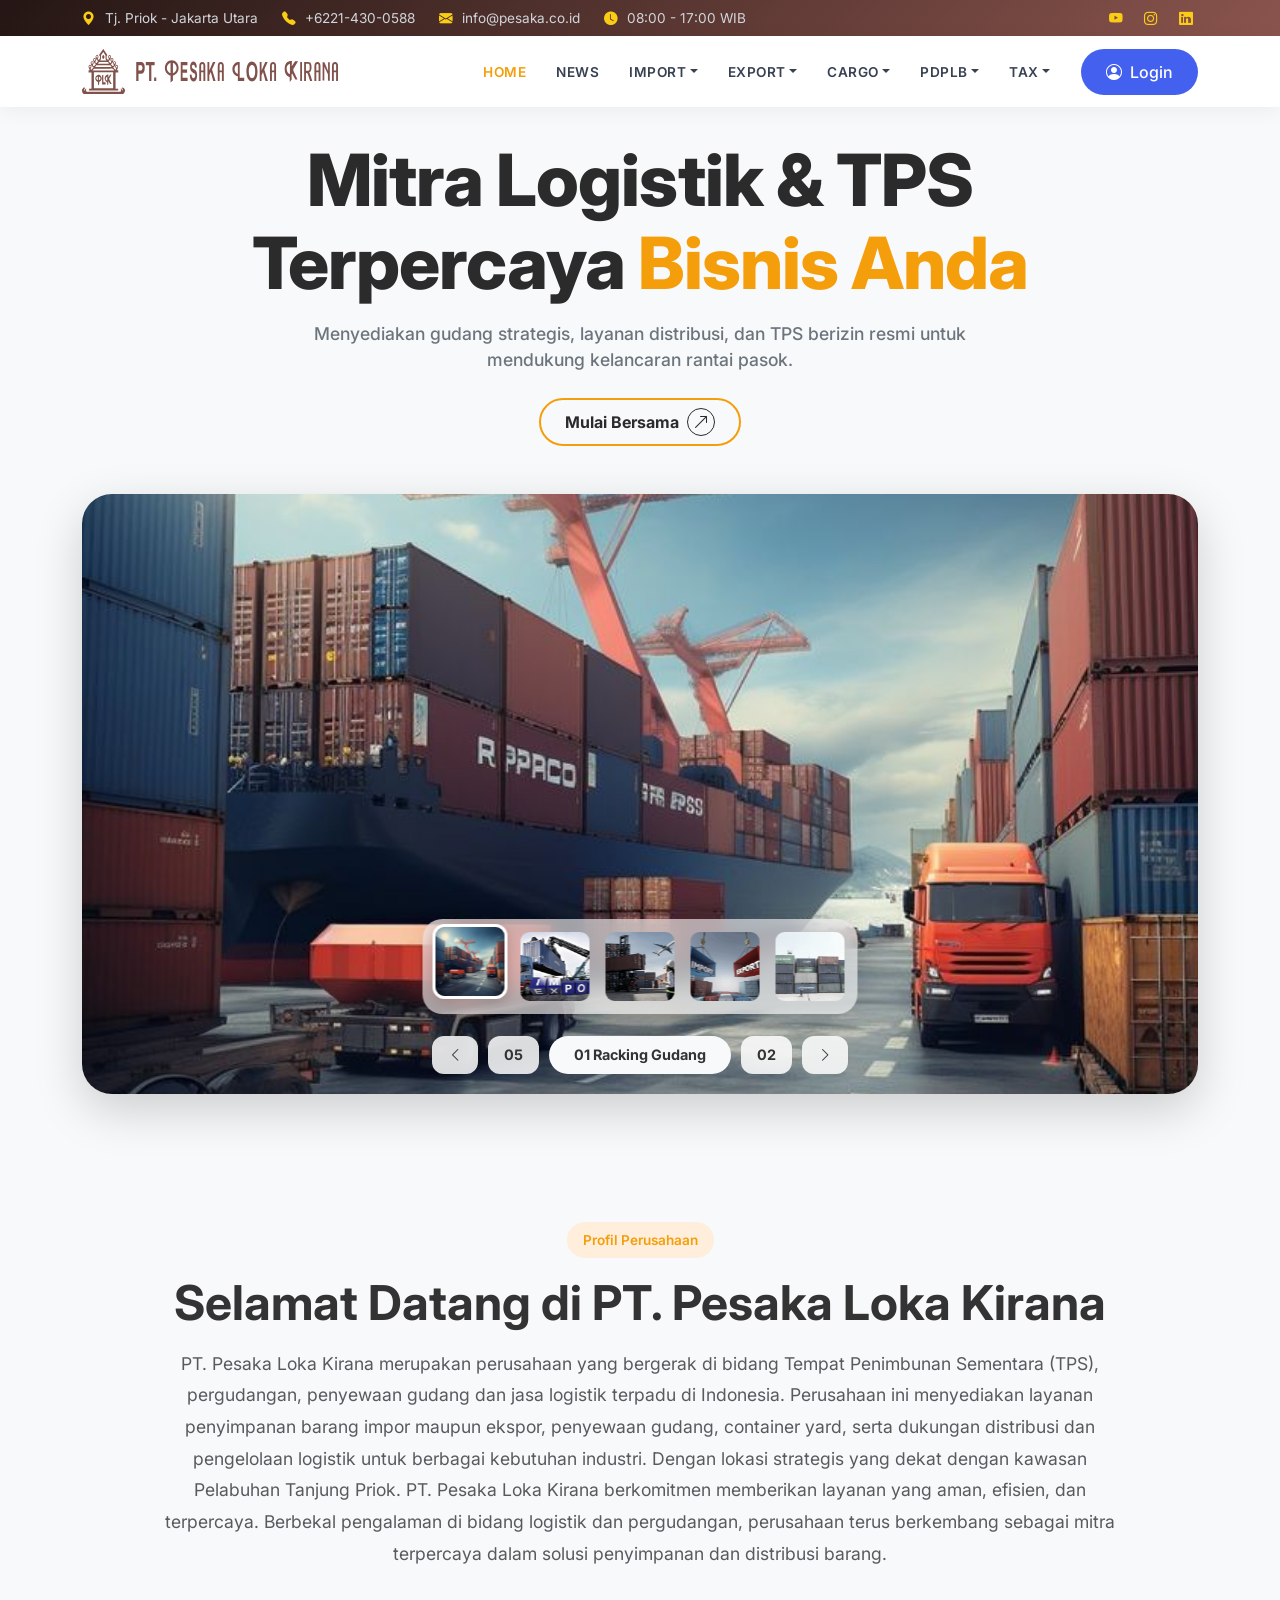
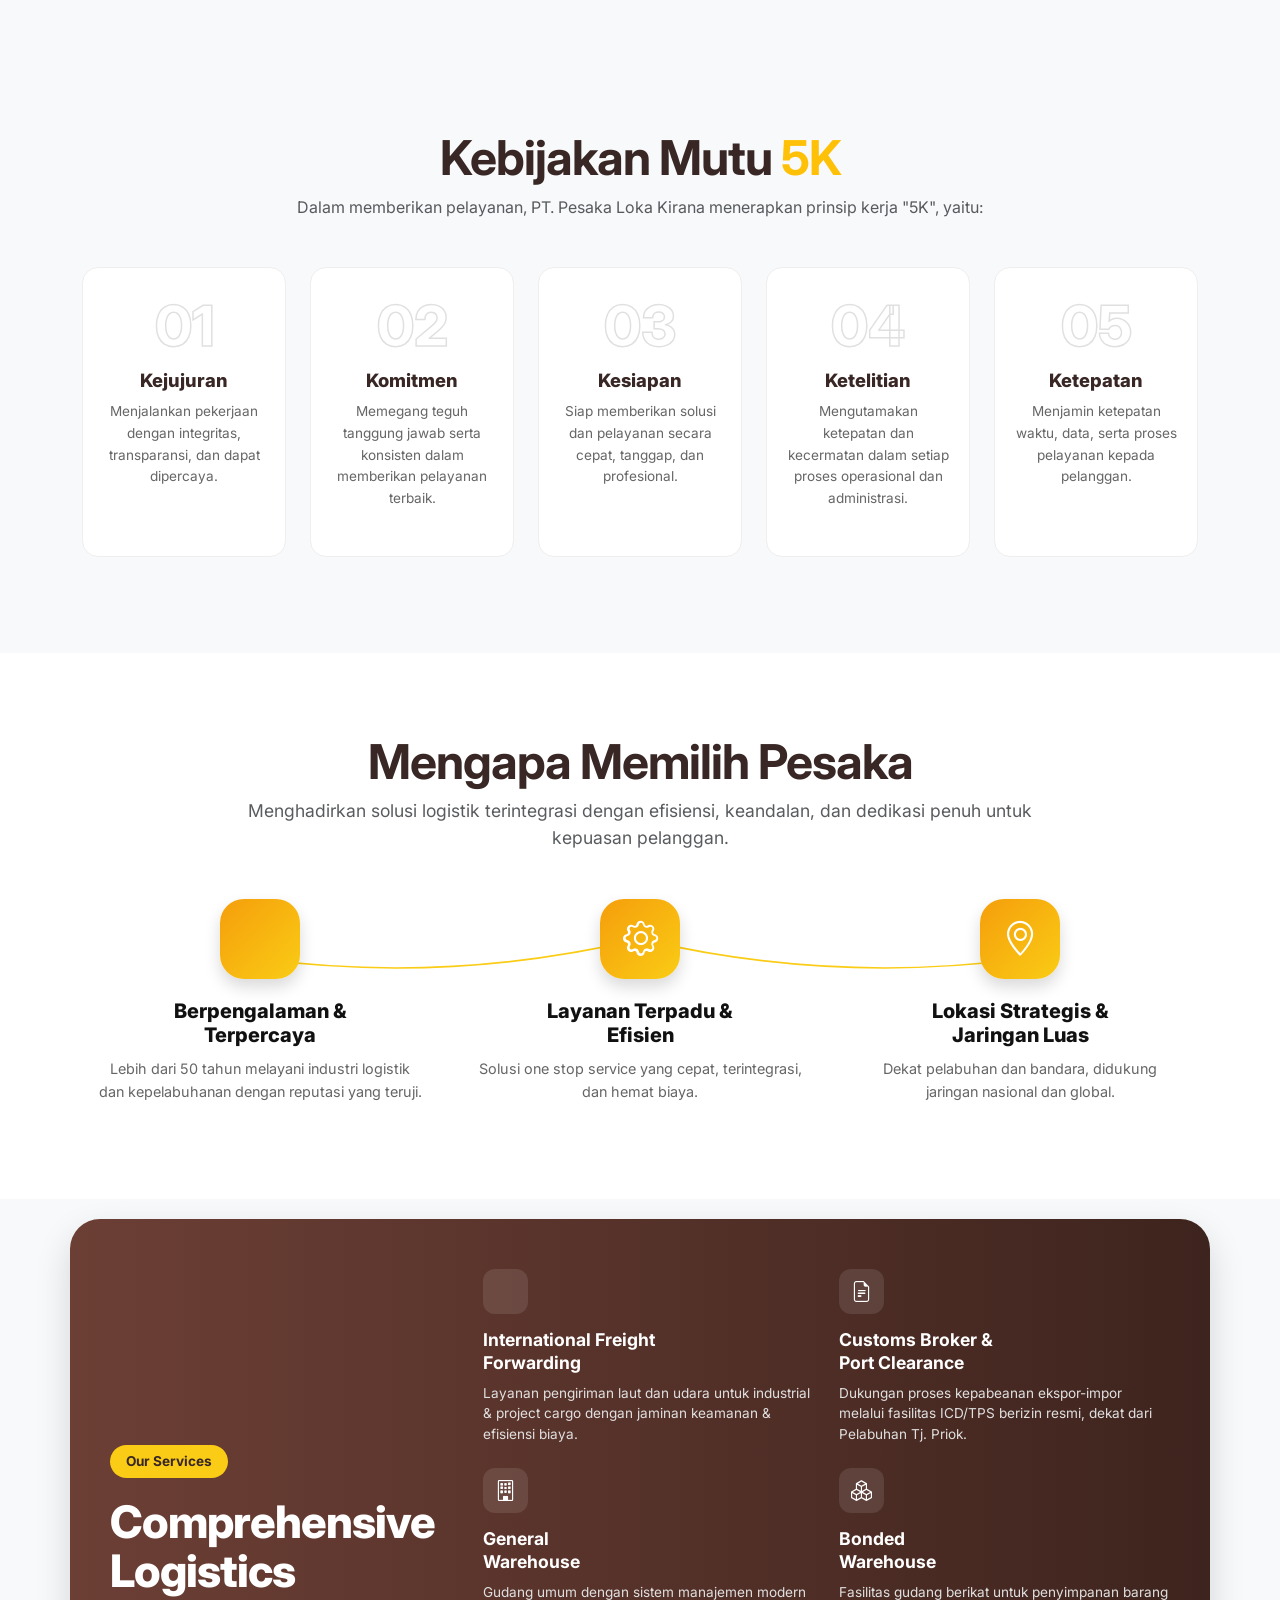
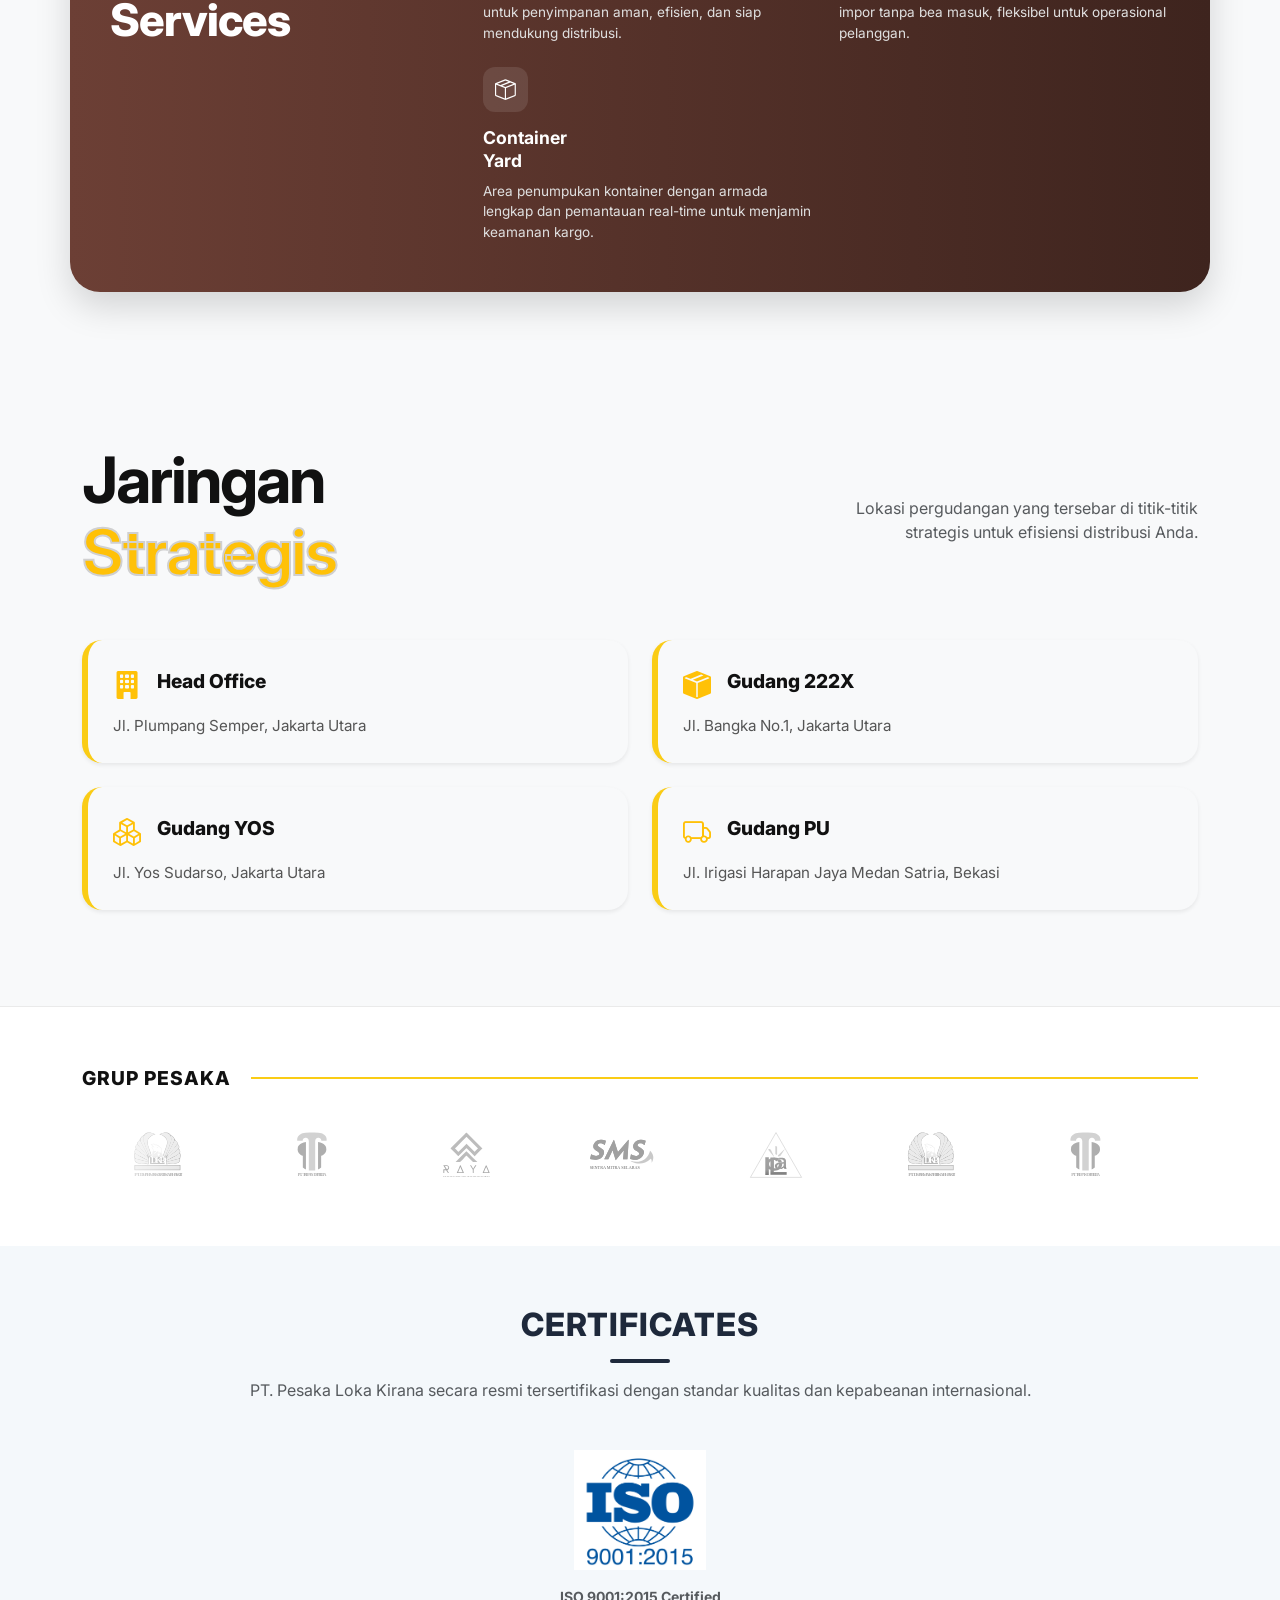
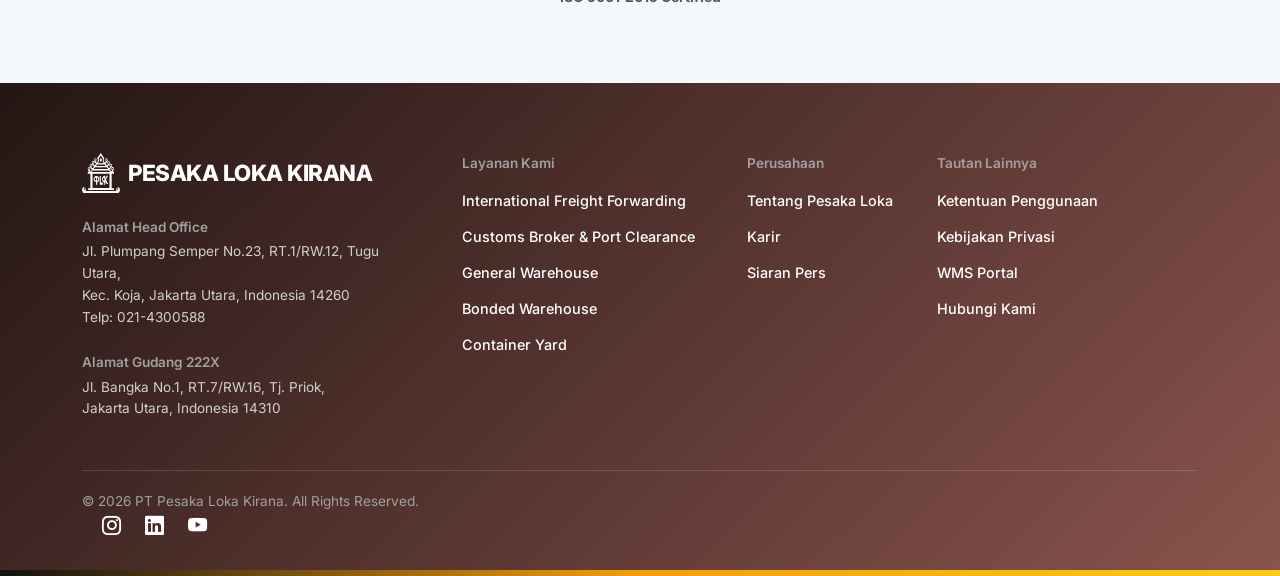
<file: index.html>
<!DOCTYPE html>
<html lang="en">
<head>
    <meta charset="UTF-8">
    <meta name="viewport" content="width=device-width, initial-scale=1.0">
    <title>PT. Pesaka Loka Kirana (PLK) - Company Profile</title>
    
    <!-- Bootstrap 5 CSS -->
    <link href="https://cdn.jsdelivr.net/npm/bootstrap@5.3.2/dist/css/bootstrap.min.css" rel="stylesheet">
    <!-- Bootstrap Icons -->
    <link rel="stylesheet" href="https://cdn.jsdelivr.net/npm/bootstrap-icons@1.11.1/font/bootstrap-icons.css">
    
    <!-- CSS Tautan (Pastikan Path Benar) -->
    <link rel="stylesheet" href="css/style.css">
</head>
<body>

    <!-- TOP BAR -->
    <div class="top-bar d-none d-lg-block">
        <div class="container d-flex justify-content-between align-items-center">
            <div class="d-flex gap-4">
                <span><i class="bi bi-geo-alt-fill"></i> Tj. Priok - Jakarta Utara</span>
                <span><i class="bi bi-telephone-fill"></i> +6221-430-0588</span>
                <span><i class="bi bi-envelope-fill"></i> info@pesaka.co.id</span>
                <span><i class="bi bi-clock-fill"></i> 08:00 - 17:00 WIB</span>
            </div>
            <div class="d-flex gap-3">
                <a href="#" class="text-light"><i class="bi bi-youtube"></i></a>
                <a href="#" class="text-light"><i class="bi bi-instagram"></i></a>
                <a href="#" class="text-light"><i class="bi bi-linkedin"></i></a>
            </div>
        </div>
    </div>

    <!-- NAVBAR MODERN & STICKY -->
    <nav class="navbar navbar-expand-lg navbar-modern sticky-top">
        <div class="container">
            <a class="navbar-brand d-flex align-items-center" href="#">
                <img src="img/PLKHEADER.svg" alt="Logo PLK" height="45">
            </a>
            <button class="navbar-toggler border-0" type="button" data-bs-toggle="collapse" data-bs-target="#navbarNav">
                <span class="navbar-toggler-icon"></span>
            </button>
            <div class="collapse navbar-collapse justify-content-end" id="navbarNav">
                <ul class="navbar-nav align-items-lg-center">
                    <li class="nav-item"><a class="nav-link active" href="#">Home</a></li>
                    <li class="nav-item"><a class="nav-link" href="#">News</a></li>
                    
                    <li class="nav-item dropdown">
                        <a class="nav-link dropdown-toggle" href="#" role="button" data-bs-toggle="dropdown">Import</a>
                        <ul class="dropdown-menu">
                            <li><a class="dropdown-item" href="#">LCL Import</a></li>
                            <li><a class="dropdown-item" href="#">FCL Import</a></li>
                            <li><a class="dropdown-item" href="#">Customs Clearance</a></li>
                        </ul>
                    </li>

                    <li class="nav-item dropdown">
                        <a class="nav-link dropdown-toggle" href="#" role="button" data-bs-toggle="dropdown">Export</a>
                        <ul class="dropdown-menu">
                            <li><a class="dropdown-item" href="#">LCL Export</a></li>
                            <li><a class="dropdown-item" href="#">FCL Export</a></li>
                        </ul>
                    </li>

                    <li class="nav-item dropdown">
                        <a class="nav-link dropdown-toggle" href="#" role="button" data-bs-toggle="dropdown">Cargo</a>
                        <ul class="dropdown-menu">
                            <li><a class="dropdown-item" href="#">Project Cargo</a></li>
                            <li><a class="dropdown-item" href="#">General Cargo</a></li>
                        </ul>
                    </li>

                    <li class="nav-item dropdown">
                        <a class="nav-link dropdown-toggle" href="#" role="button" data-bs-toggle="dropdown">PDPLB</a>
                        <ul class="dropdown-menu">
                            <li><a class="dropdown-item" href="#">Pusat Distribusi</a></li>
                            <li><a class="dropdown-item" href="#">Layanan PLB</a></li>
                        </ul>
                    </li>

                    <li class="nav-item dropdown">
                        <a class="nav-link dropdown-toggle" href="#" role="button" data-bs-toggle="dropdown">Tax</a>
                        <ul class="dropdown-menu">
                            <li><a class="dropdown-item" href="#">Tax Consultation</a></li>
                            <li><a class="dropdown-item" href="#">Reporting</a></li>
                        </ul>
                    </li>
                    
                    <!-- Login Button -->
                    <li class="nav-item ms-lg-3 mt-3 mt-lg-0">
                        <a href="https://wms.pesaka.co.id/" class="btn btn-custom-primary px-4">
                            <i class="bi bi-person-circle"></i> Login
                        </a>
                    </li>
                </ul>
            </div>
        </div>
    </nav>

    <!-- HERO SECTION -->
    <section class="container text-center hero-section">
        <h1 class="hero-heading">Mitra Logistik & TPS<br>Terpercaya <span class="text-orange">Bisnis Anda</span></h1>
        
        <p class="hero-subheading mx-auto mt-3">Menyediakan gudang strategis, layanan distribusi, dan TPS berizin resmi untuk mendukung kelancaran rantai pasok.</p>
        
        <div class="mt-4">
            <a href="#" class="btn btn-outline-orange rounded-pill px-4 py-2 fw-bold d-inline-flex align-items-center gap-2 text-decoration-none">
                Mulai Bersama <span class="icon-circle"><i class="bi bi-arrow-up-right"></i></span>
            </a>
        </div>

        <div class="hero-banner-wrapper shadow-lg">
            <img id="mainBanner" src="img/H1.jpeg" alt="Warehouse PLK" class="hero-main-img">
            
            <div class="thumb-container">
                <img src="img/H1.jpeg" class="thumb-item active" onclick="changeBanner(0)">
                <img src="img/H2.jpeg" class="thumb-item" onclick="changeBanner(1)">
                <img src="img/H3.jpeg" class="thumb-item" onclick="changeBanner(2)">
                <img src="img/H4.jpeg" class="thumb-item" onclick="changeBanner(3)">
                <img src="img/H5.jpeg" class="thumb-item" onclick="changeBanner(4)">
            </div>

            <div class="pagination-container">
                <button class="page-btn" onclick="prevSlide()"><i class="bi bi-chevron-left"></i></button>
                <span class="page-item d-none d-md-inline" id="prevNum">05</span>
                
                <span class="page-item active" id="activeLabel">01 Racking Gudang</span>
                
                <span class="page-item d-none d-md-inline" id="nextNum">02</span>
                <button class="page-btn" onclick="nextSlide()"><i class="bi bi-chevron-right"></i></button>
            </div>
        </div>
    </section>

    <!-- PROFIL PERUSAHAAN (Sesuai Teks PPT) -->
    <section class="container mt-5 pt-lg-5">
        <div class="row">
            <div class="col-lg-12 text-center mb-5">
                <span class="badge-orange mb-3">Profil Perusahaan</span>
                <h2 class="display-5 fw-bold">Selamat Datang di PT. Pesaka Loka Kirana</h2>
                <p class="text-muted mx-auto mt-3" style="max-width: 950px; font-size: 1.1rem; line-height: 1.8;">
                    PT. Pesaka Loka Kirana merupakan perusahaan yang bergerak di bidang Tempat Penimbunan Sementara (TPS), pergudangan, penyewaan gudang dan jasa logistik terpadu di Indonesia. Perusahaan ini menyediakan layanan penyimpanan barang impor maupun ekspor, penyewaan gudang, container yard, serta dukungan distribusi dan pengelolaan logistik untuk berbagai kebutuhan industri. Dengan lokasi strategis yang dekat dengan kawasan Pelabuhan Tanjung Priok. PT. Pesaka Loka Kirana berkomitmen memberikan layanan yang aman, efisien, dan terpercaya. Berbekal pengalaman di bidang logistik dan pergudangan, perusahaan terus berkembang sebagai mitra terpercaya dalam solusi penyimpanan dan distribusi barang.
                </p>
            </div>
        </div>
    </section>

    <!-- KEBIJAKAN MUTU 5K (Sesuai Teks PPT) -->
    <section class="container my-5 py-5">
        <div class="text-center mb-5">
            <h2 class="display-5 fw-bold" style="color: #382724; letter-spacing: -1px;">Kebijakan Mutu <span class="text-warning">5K</span></h2>
            <p class="text-muted">Dalam memberikan pelayanan, PT. Pesaka Loka Kirana menerapkan prinsip kerja "5K", yaitu:</p>
        </div>
        
        <div class="row g-4 justify-content-center">
            <div class="col-lg col-md-4 col-sm-6">
                <div class="mutu-card">
                    <div class="mutu-number">01</div>
                    <h5 class="mutu-title">Kejujuran</h5>
                    <p class="mutu-desc">Menjalankan pekerjaan dengan integritas, transparansi, dan dapat dipercaya.</p>
                </div>
            </div>
            <div class="col-lg col-md-4 col-sm-6">
                <div class="mutu-card">
                    <div class="mutu-number">02</div>
                    <h5 class="mutu-title">Komitmen</h5>
                    <p class="mutu-desc">Memegang teguh tanggung jawab serta konsisten dalam memberikan pelayanan terbaik.</p>
                </div>
            </div>
            <div class="col-lg col-md-4 col-sm-6">
                <div class="mutu-card">
                    <div class="mutu-number">03</div>
                    <h5 class="mutu-title">Kesiapan</h5>
                    <p class="mutu-desc">Siap memberikan solusi dan pelayanan secara cepat, tanggap, dan profesional.</p>
                </div>
            </div>
            <div class="col-lg col-md-6 col-sm-6">
                <div class="mutu-card">
                    <div class="mutu-number">04</div>
                    <h5 class="mutu-title">Ketelitian</h5>
                    <p class="mutu-desc">Mengutamakan ketepatan dan kecermatan dalam setiap proses operasional dan administrasi.</p>
                </div>
            </div>
            <div class="col-lg col-md-6 col-sm-6">
                <div class="mutu-card">
                    <div class="mutu-number">05</div>
                    <h5 class="mutu-title">Ketepatan</h5>
                    <p class="mutu-desc">Menjamin ketepatan waktu, data, serta proses pelayanan kepada pelanggan.</p>
                </div>
            </div>
        </div>
    </section>

    <!-- MENGAPA MEMILIH PESAKA -->
    <section class="why-choose-section">
        <div class="container text-center">
            <h2 class="display-5 fw-bold" style="letter-spacing: -1px; color: #382724;">Mengapa Memilih Pesaka</h2>
            <p class="text-muted mx-auto mb-5" style="max-width: 800px; font-size: 1.1rem;">
                Menghadirkan solusi logistik terintegrasi dengan efisiensi, keandalan, dan dedikasi penuh untuk kepuasan pelanggan.
            </p>

            <div class="row position-relative">
                <div class="col-md-4 position-relative mb-5 mb-md-0">
                    <div class="why-icon-box shadow">
                        <i class="bi bi-handshake"></i>
                    </div>
                    <div class="why-connector d-none d-md-block">
                        <svg width="100%" height="40" viewBox="0 0 100 40" preserveAspectRatio="none">
                            <path d="M0,20 Q50,45 100,0" fill="none" stroke="#facc15" stroke-width="1.5"/>
                        </svg>
                    </div>
                    <h4 class="why-title">Berpengalaman &<br>Terpercaya</h4>
                    <p class="why-desc px-lg-3">Lebih dari 50 tahun melayani industri logistik dan kepelabuhanan dengan reputasi yang teruji.</p>
                </div>

                <div class="col-md-4 position-relative mb-5 mb-md-0">
                    <div class="why-icon-box shadow">
                        <i class="bi bi-gear"></i>
                    </div>
                    <div class="why-connector d-none d-md-block">
                        <svg width="100%" height="40" viewBox="0 0 100 40" preserveAspectRatio="none">
                            <path d="M0,0 Q50,45 100,20" fill="none" stroke="#facc15" stroke-width="1.5"/>
                        </svg>
                    </div>
                    <h4 class="why-title">Layanan Terpadu &<br>Efisien</h4>
                    <p class="why-desc px-lg-3">Solusi one stop service yang cepat, terintegrasi, dan hemat biaya.</p>
                </div>

                <div class="col-md-4 position-relative">
                    <div class="why-icon-box shadow">
                        <i class="bi bi-geo-alt"></i>
                    </div>
                    <h4 class="why-title">Lokasi Strategis &<br>Jaringan Luas</h4>
                    <p class="why-desc px-lg-3">Dekat pelabuhan dan bandara, didukung jaringan nasional dan global.</p>
                </div>
            </div>
        </div>
    </section>

    <!-- SERVICES GRADIENT SECTION (COMPACT LAYOUT) -->
    <section class="services-gradient-wrapper container">
        <div class="services-gradient-box">
            <div class="row align-items-center">
                
                <!-- Kiri: Judul (Diperkecil jadi col-lg-4) -->
                <div class="col-lg-4 mb-5 mb-lg-0 pr-lg-4">
                    <div>
                        <span class="sg-badge">Our Services</span>
                        <h2 class="sg-title">Comprehensive<br>Logistics<br>Services</h2>
                    </div>
                </div>

                <!-- Kanan: Grid Layanan PLK (Diperlebar jadi col-lg-8, gap dikurangi jadi g-4) -->
                <div class="col-lg-8 ps-lg-4">
                    <div class="row g-4">
                        
                        <div class="col-md-6 sg-item">
                            <div class="sg-icon-box"><i class="bi bi-ship"></i></div>
                            <h4 class="sg-item-title">International Freight<br>Forwarding</h4>
                            <p class="sg-item-desc">Layanan pengiriman laut dan udara untuk industrial & project cargo dengan jaminan keamanan & efisiensi biaya.</p>
                        </div>

                        <div class="col-md-6 sg-item">
                            <div class="sg-icon-box"><i class="bi bi-file-earmark-text"></i></div>
                            <h4 class="sg-item-title">Customs Broker &<br>Port Clearance</h4>
                            <p class="sg-item-desc">Dukungan proses kepabeanan ekspor-impor melalui fasilitas ICD/TPS berizin resmi, dekat dari Pelabuhan Tj. Priok.</p>
                        </div>

                        <div class="col-md-6 sg-item">
                            <div class="sg-icon-box"><i class="bi bi-building"></i></div>
                            <h4 class="sg-item-title">General<br>Warehouse</h4>
                            <p class="sg-item-desc">Gudang umum dengan sistem manajemen modern untuk penyimpanan aman, efisien, dan siap mendukung distribusi.</p>
                        </div>

                        <div class="col-md-6 sg-item">
                            <div class="sg-icon-box"><i class="bi bi-boxes"></i></div>
                            <h4 class="sg-item-title">Bonded<br>Warehouse</h4>
                            <p class="sg-item-desc">Fasilitas gudang berikat untuk penyimpanan barang impor tanpa bea masuk, fleksibel untuk operasional pelanggan.</p>
                        </div>

                        <div class="col-md-6 sg-item">
                            <div class="sg-icon-box"><i class="bi bi-box-seam"></i></div>
                            <h4 class="sg-item-title">Container<br>Yard</h4>
                            <p class="sg-item-desc">Area penumpukan kontainer dengan armada lengkap dan pemantauan real-time untuk menjamin keamanan kargo.</p>
                        </div>

                    </div>
                </div>

            </div>
        </div>
    </section>

    <!-- JARINGAN STRATEGIS (Sesuai Teks PPT) -->
    <section class="container my-5 py-5">
        <div class="row align-items-center mb-5">
            <div class="col-lg-8">
                <h2 class="display-4 fw-bold hero-title-solid" style="letter-spacing: -2px;">Jaringan</h2>
                <h2 class="display-4 fw-bold hero-title-outline text-warning" style="letter-spacing: -2px;">Strategis</h2>
            </div>
            <div class="col-lg-4 text-lg-end text-muted">
                Lokasi pergudangan yang tersebar di titik-titik strategis untuk efisiensi distribusi Anda.
            </div>
        </div>

        <div class="row g-4">
            <div class="col-md-6">
                <div class="lokasi-card shadow-sm">
                    <div class="d-flex align-items-center gap-3 mb-2">
                        <i class="bi bi-building-fill text-warning fs-3"></i>
                        <h4 class="lokasi-title">Head Office</h4>
                    </div>
                    <p class="lokasi-desc">Jl. Plumpang Semper, Jakarta Utara</p>
                </div>
            </div>
            <div class="col-md-6">
                <div class="lokasi-card shadow-sm">
                    <div class="d-flex align-items-center gap-3 mb-2">
                        <i class="bi bi-box-seam-fill text-warning fs-3"></i>
                        <h4 class="lokasi-title">Gudang 222X</h4>
                    </div>
                    <p class="lokasi-desc">Jl. Bangka No.1, Jakarta Utara</p>
                </div>
            </div>
            <div class="col-md-6">
                <div class="lokasi-card shadow-sm">
                    <div class="d-flex align-items-center gap-3 mb-2">
                        <i class="bi bi-boxes text-warning fs-3"></i>
                        <h4 class="lokasi-title">Gudang YOS</h4>
                    </div>
                    <p class="lokasi-desc">Jl. Yos Sudarso, Jakarta Utara</p>
                </div>
            </div>
            <div class="col-md-6">
                <div class="lokasi-card shadow-sm">
                    <div class="d-flex align-items-center gap-3 mb-2">
                        <i class="bi bi-truck text-warning fs-3"></i>
                        <h4 class="lokasi-title">Gudang PU</h4>
                    </div>
                    <p class="lokasi-desc">Jl. Irigasi Harapan Jaya Medan Satria, Bekasi</p>
                </div>
            </div>
        </div>
    </section>

    <!-- PESAKA GROUP (NEW LOGO SCROLL) -->
    <!-- PESAKA GROUP (INFINITE SCROLL MARQUEE) -->
    <section class="group-section">
        <div class="container">
            <!-- Header ala Referensi Pelindo -->
            <div class="group-header-wrapper">
                <h3 class="group-title">GRUP PESAKA</h3>
                <div class="group-title-line"></div>
            </div>
            
            <!-- Tempat logo jalan (Marquee) -->
            <div class="marquee-container">
                <div class="marquee-track">
                    
                    <!-- SET 1 (Asli) -->
                    <!-- Tambahin href ke link web masing-masing perusahaannya -->
                    <a href="https://dkb.co.id" target="_blank" class="marquee-item">
                        <img src="img/DKB.svg" class="group-logo-img" alt="DKB">
                    </a>
                    <a href="https://tpp.co.id" target="_blank" class="marquee-item">
                        <img src="img/TPP.svg" class="group-logo-img" alt="TPP">
                    </a>
                    <a href="https://raya.co.id" target="_blank" class="marquee-item">
                        <img src="img/RAYA.svg" class="group-logo-img" alt="RAYA">
                    </a>
                    <a href="https://sms.co.id" target="_blank" class="marquee-item">
                        <img src="img/SMS.svg" class="group-logo-img" alt="SMS">
                    </a>
                    <a href="https://pla.co.id" target="_blank" class="marquee-item">
                        <img src="img/PLA.svg" class="group-logo-img" alt="PLA">
                    </a>

                    <!-- SET 2 (Duplikat, ini WAJIB ada supaya efek muternya gak kelihatan putus) -->
                    <a href="https://dkb.co.id" target="_blank" class="marquee-item">
                        <img src="img/DKB.svg" class="group-logo-img" alt="DKB">
                    </a>
                    <a href="https://tpp.co.id" target="_blank" class="marquee-item">
                        <img src="img/TPP.svg" class="group-logo-img" alt="TPP">
                    </a>
                    <a href="https://raya.co.id" target="_blank" class="marquee-item">
                        <img src="img/RAYA.svg" class="group-logo-img" alt="RAYA">
                    </a>
                    <a href="https://sms.co.id" target="_blank" class="marquee-item">
                        <img src="img/SMS.svg" class="group-logo-img" alt="SMS">
                    </a>
                    <a href="https://pla.co.id" target="_blank" class="marquee-item">
                        <img src="img/PLA.svg" class="group-logo-img" alt="PLA">
                    </a>

                </div>
            </div>
        </div>
    </section>

    <!-- CERTIFICATES SECTION -->
    <section class="certificate-section">
        <div class="container text-center">
            <h2 class="cert-title">CERTIFICATES</h2>
            <div class="cert-divider"></div>
            <p class="text-muted mb-5">PT. Pesaka Loka Kirana secara resmi tersertifikasi dengan standar kualitas dan kepabeanan internasional.</p>
            
            <div class="d-flex justify-content-center flex-wrap gap-5 align-items-center">
                <div class="text-center">
                    <img src="img/ISO_9001-2015.svg.webp" alt="ISO 9001:2015" class="cert-img" onerror="this.src='https://upload.wikimedia.org/wikipedia/commons/thumb/e/e3/ISO_9001-2015.svg/512px-ISO_9001-2015.svg.png'">
                    <p class="mt-3 text-muted fw-bold small">ISO 9001:2015 Certified</p>
                </div>
            </div>
        </div>
    </section>

    <!-- FOOTER SECTION -->
    <footer class="footer-section">
        <div class="container">
            <div class="row">
                <div class="col-lg-4 col-md-12 mb-5 mb-lg-0 pe-lg-5">
                    <div class="d-flex align-items-center mb-4">
                        <img src="img/PLK.svg" alt="Logo PLK" height="40" style="filter: brightness(0) invert(1);">
                        <span class="footer-logo-text ms-2">PESAKA LOKA KIRANA</span>
                    </div>
                    <div class="footer-heading mb-1">Alamat Head Office</div>
                    <div class="footer-text mb-4">
                        Jl. Plumpang Semper No.23, RT.1/RW.12, Tugu Utara,<br>
                        Kec. Koja, Jakarta Utara, Indonesia 14260<br>
                        Telp: 021-4300588
                    </div>
                    <div class="footer-heading mb-1">Alamat Gudang 222X</div>
                    <div class="footer-text">
                        Jl. Bangka No.1, RT.7/RW.16, Tj. Priok,<br>
                        Jakarta Utara, Indonesia 14310
                    </div>
                </div>

                <div class="col-lg-3 col-md-4 mb-4 mb-lg-0">
                    <div class="footer-heading">Layanan Kami</div>
                    <ul class="footer-list">
                        <li><a href="#" class="footer-link">International Freight Forwarding</a></li>
                        <li><a href="#" class="footer-link">Customs Broker & Port Clearance</a></li>
                        <li><a href="#" class="footer-link">General Warehouse</a></li>
                        <li><a href="#" class="footer-link">Bonded Warehouse</a></li>
                        <li><a href="#" class="footer-link">Container Yard</a></li>
                    </ul>
                </div>

                <div class="col-lg-2 col-md-4 mb-4 mb-lg-0">
                    <div class="footer-heading">Perusahaan</div>
                    <ul class="footer-list">
                        <li><a href="#" class="footer-link">Tentang Pesaka Loka</a></li>
                        <li><a href="#" class="footer-link">Karir</a></li>
                        <li><a href="#" class="footer-link">Siaran Pers</a></li>
                    </ul>
                </div>

                <div class="col-lg-3 col-md-4">
                    <div class="footer-heading">Tautan Lainnya</div>
                    <ul class="footer-list">
                        <li><a href="#" class="footer-link">Ketentuan Penggunaan</a></li>
                        <li><a href="#" class="footer-link">Kebijakan Privasi</a></li>
                        <li><a href="https://wms.pesaka.co.id/" class="footer-link">WMS Portal</a></li>
                        <li><a href="#" class="footer-link">Hubungi Kami</a></li>
                    </ul>
                </div>
            </div>

            <div class="footer-divider"></div>

            <div class="footer-bottom flex-column flex-md-row">
                <div class="mb-3 mb-md-0">
                    &copy; 2026 PT Pesaka Loka Kirana. All Rights Reserved.
                </div>
                <div class="social-icons">
                    <a href="#"><i class="bi bi-instagram"></i></a>
                    <a href="#"><i class="bi bi-linkedin"></i></a>
                    <a href="#"><i class="bi bi-youtube"></i></a>
                </div>
            </div>
        </div>
        <div class="footer-accent-line"></div>
    </footer>

    <!-- SCROLL TO TOP BUTTON -->
    <button id="scrollTopBtn" class="scroll-top-btn" onclick="scrollToTop()" title="Kembali ke atas">
        <i class="bi bi-arrow-up"></i>
    </button>

    <!-- BOOTSTRAP JS -->
    <script src="https://cdn.jsdelivr.net/npm/bootstrap@5.3.2/dist/js/bootstrap.bundle.min.js"></script>

    <!-- ALL CUSTOM JS -->
    <script>
        /* --- BANNER AUTO SLIDE LOGIC --- */
        const slides = [
            { img: 'img/H1.jpeg', label: '01 Racking Gudang' },
            { img: 'img/H2.jpeg', label: '02 Area TPS Priok' },
            { img: 'img/H3.jpeg', label: '03 Logistik Darat' },
            { img: 'img/H4.jpeg', label: '04 Alat Berat' },
            { img: 'img/H5.jpeg', label: '05 Gudang Bekasi' }
        ];

        let currentIndex = 0;
        let slideInterval;

        function changeBanner(index) {
            currentIndex = index;
            document.getElementById('mainBanner').src = slides[currentIndex].img;
            document.getElementById('activeLabel').innerText = slides[currentIndex].label;

            let prevIndex = (currentIndex - 1 + slides.length) % slides.length;
            let nextIndex = (currentIndex + 1) % slides.length;
            
            document.getElementById('prevNum').innerText = '0' + (prevIndex + 1);
            document.getElementById('nextNum').innerText = '0' + (nextIndex + 1);

            let thumbs = document.querySelectorAll('.thumb-item');
            thumbs.forEach((thumb, i) => {
                if(i === currentIndex) {
                    thumb.classList.add('active');
                } else {
                    thumb.classList.remove('active');
                }
            });
            resetInterval();
        }

        function nextSlide() {
            let next = (currentIndex + 1) % slides.length;
            changeBanner(next);
        }

        function prevSlide() {
            let prev = (currentIndex - 1 + slides.length) % slides.length;
            changeBanner(prev);
        }

        function startInterval() {
            slideInterval = setInterval(nextSlide, 5000); 
        }

        function resetInterval() {
            clearInterval(slideInterval);
            startInterval();
        }

        startInterval(); // Start auto-slide on load

        /* --- SCROLL TO TOP LOGIC --- */
        let mybutton = document.getElementById("scrollTopBtn");

        window.onscroll = function() {scrollFunction()};

        function scrollFunction() {
            if (document.body.scrollTop > 200 || document.documentElement.scrollTop > 200) {
                mybutton.style.display = "flex";
            } else {
                mybutton.style.display = "none";
            }
        }

        function scrollToTop() {
            window.scrollTo({
                top: 0,
                behavior: 'smooth'
            });
        }
    </script>
</body>
</html>
</file>
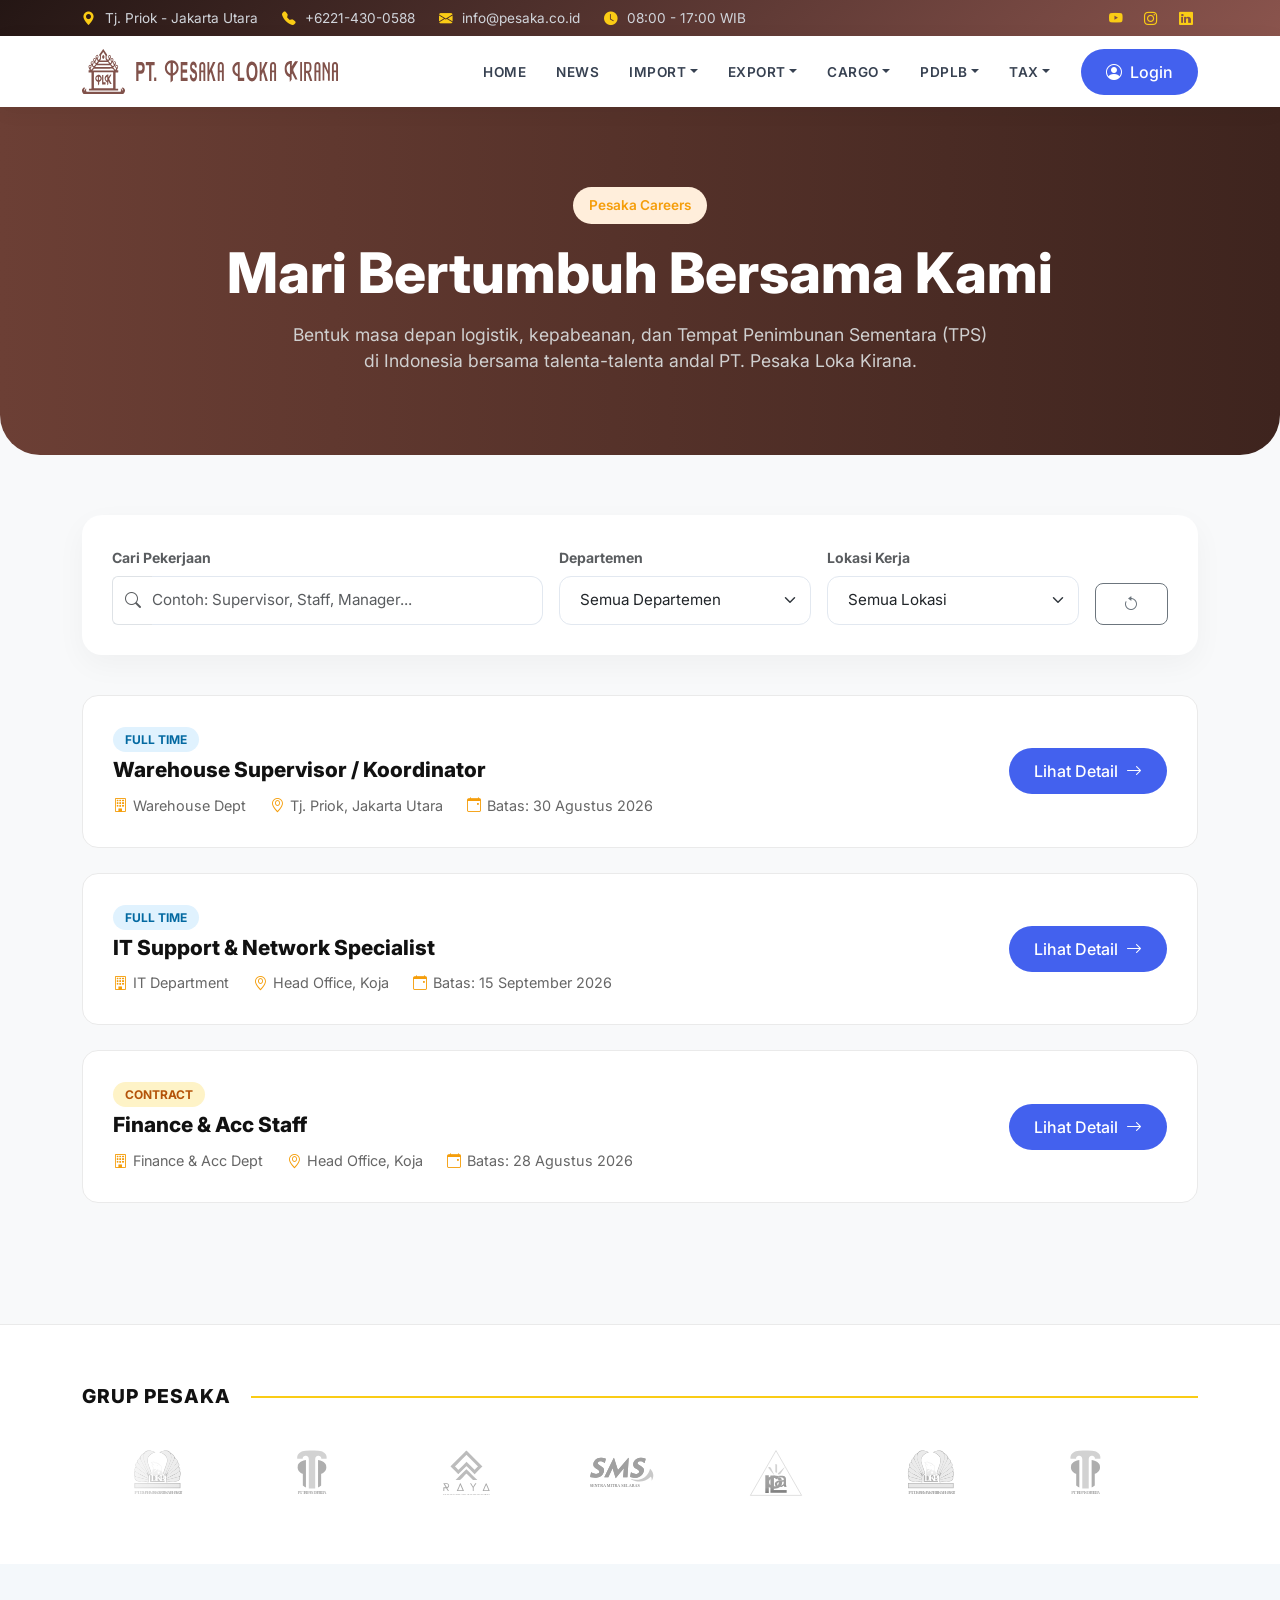
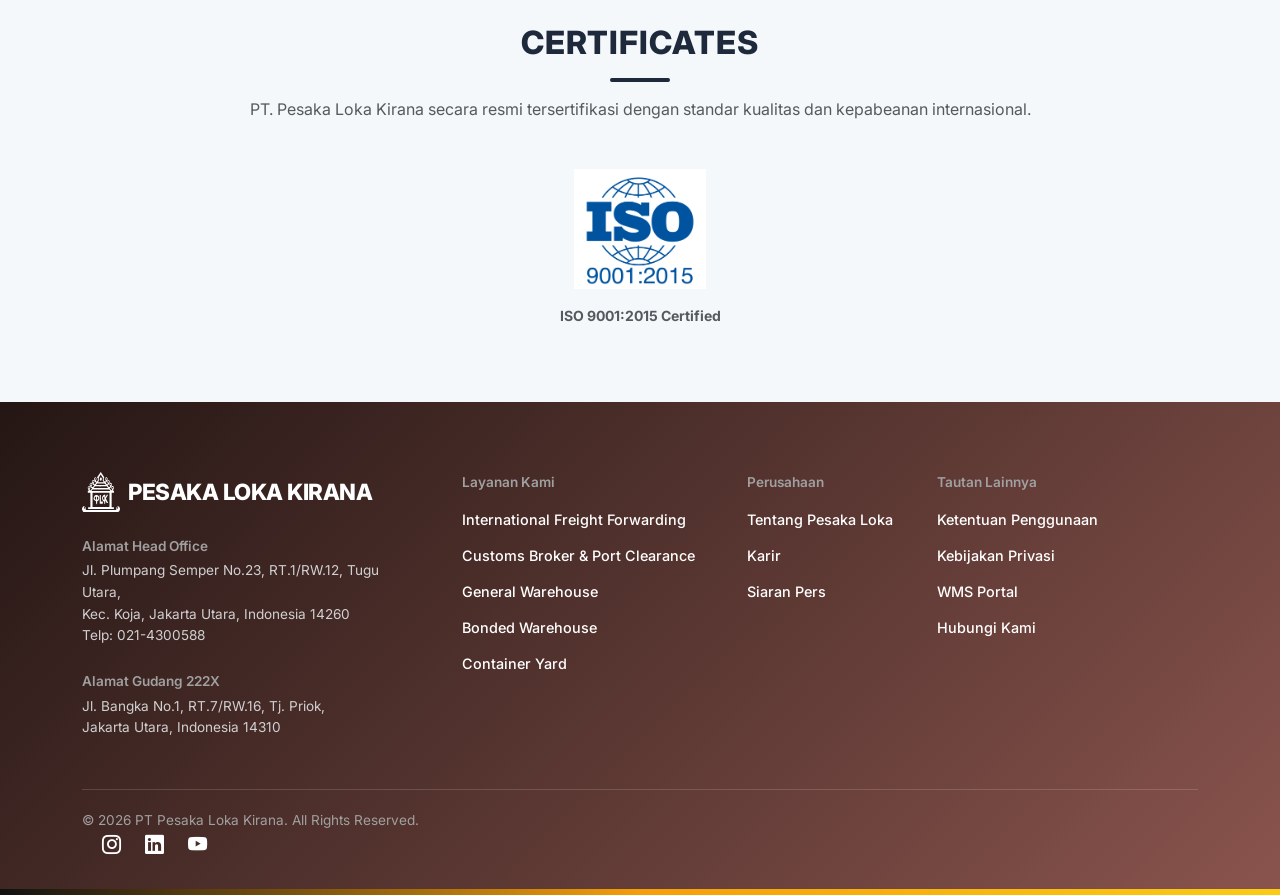
<file: karir.html>
<!DOCTYPE html>
<html lang="en">
<head>
    <meta charset="UTF-8">
    <meta name="viewport" content="width=device-width, initial-scale=1.0">
    <title>Karir & Peluang Kerja - PT. Pesaka Loka Kirana (PLK)</title>
    
    <!-- Bootstrap 5 CSS -->
    <link href="https://cdn.jsdelivr.net/npm/bootstrap@5.3.2/dist/css/bootstrap.min.css" rel="stylesheet">
    <!-- Bootstrap Icons -->
    <link rel="stylesheet" href="https://cdn.jsdelivr.net/npm/bootstrap-icons@1.11.1/font/bootstrap-icons.css">
    
    <!-- Link to Separate CSS file -->
    <link rel="stylesheet" href="css/style.css">
</head>
<body>

    <!-- TOP BAR -->
    <div class="top-bar d-none d-lg-block">
        <div class="container d-flex justify-content-between align-items-center">
            <div class="d-flex gap-4">
                <span><i class="bi bi-geo-alt-fill"></i> Tj. Priok - Jakarta Utara</span>
                <span><i class="bi bi-telephone-fill"></i> +6221-430-0588</span>
                <span><i class="bi bi-envelope-fill"></i> info@pesaka.co.id</span>
                <span><i class="bi bi-clock-fill"></i> 08:00 - 17:00 WIB</span>
            </div>
            <div class="d-flex gap-3">
                <a href="#" class="text-light"><i class="bi bi-youtube"></i></a>
                <a href="#" class="text-light"><i class="bi bi-instagram"></i></a>
                <a href="#" class="text-light"><i class="bi bi-linkedin"></i></a>
            </div>
        </div>
    </div>

    <!-- NAVBAR MODERN & STICKY -->
    <nav class="navbar navbar-expand-lg navbar-modern sticky-top">
        <div class="container">
            <a class="navbar-brand d-flex align-items-center" href="index.html">
                <img src="img/PLKHEADER.svg" alt="Logo PLK" height="45" onerror="this.src='https://placehold.co/120x45/111/fff?text=PLK'">
            </a>
            <button class="navbar-toggler border-0" type="button" data-bs-toggle="collapse" data-bs-target="#navbarNav">
                <span class="navbar-toggler-icon"></span>
            </button>
            <div class="collapse navbar-collapse justify-content-end" id="navbarNav">
                <ul class="navbar-nav align-items-lg-center">
                    <li class="nav-item"><a class="nav-link" href="index.html">Home</a></li>
                    <li class="nav-item"><a class="nav-link" href="#">News</a></li>
                    
                    <li class="nav-item dropdown">
                        <a class="nav-link dropdown-toggle" href="#" role="button" data-bs-toggle="dropdown">Import</a>
                        <ul class="dropdown-menu">
                            <li><a class="dropdown-item" href="#">LCL Import</a></li>
                            <li><a class="dropdown-item" href="#">FCL Import</a></li>
                            <li><a class="dropdown-item" href="#">Customs Clearance</a></li>
                        </ul>
                    </li>

                    <li class="nav-item dropdown">
                        <a class="nav-link dropdown-toggle" href="#" role="button" data-bs-toggle="dropdown">Export</a>
                        <ul class="dropdown-menu">
                            <li><a class="dropdown-item" href="#">LCL Export</a></li>
                            <li><a class="dropdown-item" href="#">FCL Export</a></li>
                        </ul>
                    </li>

                    <li class="nav-item dropdown">
                        <a class="nav-link dropdown-toggle" href="#" role="button" data-bs-toggle="dropdown">Cargo</a>
                        <ul class="dropdown-menu">
                            <li><a class="dropdown-item" href="#">Project Cargo</a></li>
                            <li><a class="dropdown-item" href="#">General Cargo</a></li>
                        </ul>
                    </li>

                    <li class="nav-item dropdown">
                        <a class="nav-link dropdown-toggle" href="#" role="button" data-bs-toggle="dropdown">PDPLB</a>
                        <ul class="dropdown-menu">
                            <li><a class="dropdown-item" href="#">Pusat Distribusi</a></li>
                            <li><a class="dropdown-item" href="#">Layanan PLB</a></li>
                        </ul>
                    </li>

                    <li class="nav-item dropdown">
                        <a class="nav-link dropdown-toggle" href="#" role="button" data-bs-toggle="dropdown">Tax</a>
                        <ul class="dropdown-menu">
                            <li><a class="dropdown-item" href="#">Tax Consultation</a></li>
                            <li><a class="dropdown-item" href="#">Reporting</a></li>
                        </ul>
                    </li>
                    
                    <!-- Login Button -->
                    <li class="nav-item ms-lg-3 mt-3 mt-lg-0">
                        <a href="https://wms.pesaka.co.id/" class="btn btn-custom-primary px-4">
                            <i class="bi bi-person-circle"></i> Login
                        </a>
                    </li>
                </ul>
            </div>
        </div>
    </nav>

    <!-- CAREER HERO SECTION -->
    <header class="career-hero">
        <div class="container">
            <span class="badge-orange mb-3">Pesaka Careers</span>
            <h1 class="career-hero-title">Mari Bertumbuh Bersama Kami</h1>
            <p class="career-hero-desc">Bentuk masa depan logistik, kepabeanan, dan Tempat Penimbunan Sementara (TPS) di Indonesia bersama talenta-talenta andal PT. Pesaka Loka Kirana.</p>
        </div>
    </header>

    <!-- JOB FINDER / FILTER & LISTING -->
    <main class="container mb-5 pb-5">
        <div class="row">
            <div class="col-lg-12">
                
                <!-- Filter Card -->
                <div class="filter-card">
                    <form id="jobFilterForm" class="row g-3">
                        <div class="col-md-5">
                            <label class="form-label fw-bold small text-muted">Cari Pekerjaan</label>
                            <div class="input-group">
                                <span class="input-group-text bg-transparent border-end-0 text-muted"><i class="bi bi-search"></i></span>
                                <input type="text" id="searchKeyword" class="form-control form-control-custom border-start-0 ps-0" placeholder="Contoh: Supervisor, Staff, Manager...">
                            </div>
                        </div>
                        <div class="col-md-3">
                            <label class="form-label fw-bold small text-muted">Departemen</label>
                            <select id="filterDept" class="form-select form-select-custom">
                                <option value="">Semua Departemen</option>
                                <option value="Warehouse">Warehouse Department</option>
                                <option value="IT">IT Department</option>
                                <option value="Finance">Finance & Acc Department</option>
                            </select>
                        </div>
                        <div class="col-md-3">
                            <label class="form-label fw-bold small text-muted">Lokasi Kerja</label>
                            <select id="filterLocation" class="form-select form-select-custom">
                                <option value="">Semua Lokasi</option>
                                <option value="Tanjung Priok">Tanjung Priok (Gudang 222X)</option>
                                <option value="Bekasi">Pondok Ungu (Gudang PU)</option>
                                <option value="Jakarta Utara">Koja (Head Office)</option>
                            </select>
                        </div>
                        <div class="col-md-1 d-flex align-items-end">
                            <button type="button" onclick="resetFilters()" class="btn btn-outline-secondary w-100 py-2 rounded-3" title="Reset Filters">
                                <i class="bi bi-arrow-counterclockwise"></i>
                            </button>
                        </div>
                    </form>
                </div>

                <!-- Job Vacancy Lists (Rendered Dynamically / Filterable via Class) -->
                <div class="job-list-container">

                    <!-- Job Card 1 -->
                    <div class="job-card mix-job" data-dept="Warehouse" data-loc="Tanjung Priok">
                        <div class="d-flex flex-column flex-md-row justify-content-between align-items-md-center">
                            <div>
                                <span class="job-tag job-tag-full">Full Time</span>
                                <h3 class="job-title mt-2">Warehouse Supervisor / Koordinator</h3>
                                <div class="job-meta">
                                    <span class="job-meta-item"><i class="bi bi-building"></i> Warehouse Dept</span>
                                    <span class="job-meta-item"><i class="bi bi-geo-alt"></i> Tj. Priok, Jakarta Utara</span>
                                    <span class="job-meta-item"><i class="bi bi-calendar-event"></i> Batas: 30 Agustus 2026</span>
                                </div>
                            </div>
                            <div class="mt-4 mt-md-0">
                                <button class="btn btn-custom-primary" data-bs-toggle="modal" data-bs-target="#modalSupervisor">Lihat Detail <i class="bi bi-arrow-right"></i></button>
                            </div>
                        </div>
                    </div>

                    <!-- Job Card 2 -->
                    <div class="job-card mix-job" data-dept="IT" data-loc="Jakarta Utara">
                        <div class="d-flex flex-column flex-md-row justify-content-between align-items-md-center">
                            <div>
                                <span class="job-tag job-tag-full">Full Time</span>
                                <h3 class="job-title mt-2">IT Support & Network Specialist</h3>
                                <div class="job-meta">
                                    <span class="job-meta-item"><i class="bi bi-building"></i> IT Department</span>
                                    <span class="job-meta-item"><i class="bi bi-geo-alt"></i> Head Office, Koja</span>
                                    <span class="job-meta-item"><i class="bi bi-calendar-event"></i> Batas: 15 September 2026</span>
                                </div>
                            </div>
                            <div class="mt-4 mt-md-0">
                                <button class="btn btn-custom-primary" data-bs-toggle="modal" data-bs-target="#modalIT">Lihat Detail <i class="bi bi-arrow-right"></i></button>
                            </div>
                        </div>
                    </div>

                    <!-- Job Card 3 -->
                    <div class="job-card mix-job" data-dept="Finance" data-loc="Jakarta Utara">
                        <div class="d-flex flex-column flex-md-row justify-content-between align-items-md-center">
                            <div>
                                <span class="job-tag job-tag-contract">Contract</span>
                                <h3 class="job-title mt-2">Finance & Acc Staff</h3>
                                <div class="job-meta">
                                    <span class="job-meta-item"><i class="bi bi-building"></i> Finance & Acc Dept</span>
                                    <span class="job-meta-item"><i class="bi bi-geo-alt"></i> Head Office, Koja</span>
                                    <span class="job-meta-item"><i class="bi bi-calendar-event"></i> Batas: 28 Agustus 2026</span>
                                </div>
                            </div>
                            <div class="mt-4 mt-md-0">
                                <button class="btn btn-custom-primary" data-bs-toggle="modal" data-bs-target="#modalFinance">Lihat Detail <i class="bi bi-arrow-right"></i></button>
                            </div>
                        </div>
                    </div>

                </div>

            </div>
        </div>
    </main>

    <!-- PESAKA GROUP LOGOS (Marquee Loop) -->
    <section class="group-section">
        <div class="container">
            <div class="group-header-wrapper">
                <h3 class="group-title">GRUP PESAKA</h3>
                <div class="group-title-line"></div>
            </div>
            
            <div class="marquee-container">
                <div class="marquee-track">
                    <!-- SET 1 -->
                    <a href="https://dkb.co.id" target="_blank" class="marquee-item">
                        <img src="img/DKB.svg" class="group-logo-img" alt="DKB" onerror="this.src='https://placehold.co/100x40/ccc/333?text=DKB'">
                    </a>
                    <a href="https://tpp.co.id" target="_blank" class="marquee-item">
                        <img src="img/TPP.svg" class="group-logo-img" alt="TPP" onerror="this.src='https://placehold.co/100x40/ccc/333?text=TPP'">
                    </a>
                    <a href="https://raya.co.id" target="_blank" class="marquee-item">
                        <img src="img/RAYA.svg" class="group-logo-img" alt="RAYA" onerror="this.src='https://placehold.co/100x40/ccc/333?text=RAYA'">
                    </a>
                    <a href="https://sms.co.id" target="_blank" class="marquee-item">
                        <img src="img/SMS.svg" class="group-logo-img" alt="SMS" onerror="this.src='https://placehold.co/100x40/ccc/333?text=SMS'">
                    </a>
                    <a href="https://pla.co.id" target="_blank" class="marquee-item">
                        <img src="img/PLA.svg" class="group-logo-img" alt="PLA" onerror="this.src='https://placehold.co/100x40/ccc/333?text=PLA'">
                    </a>

                    <!-- SET 2 -->
                    <a href="https://dkb.co.id" target="_blank" class="marquee-item">
                        <img src="img/DKB.svg" class="group-logo-img" alt="DKB" onerror="this.src='https://placehold.co/100x40/ccc/333?text=DKB'">
                    </a>
                    <a href="https://tpp.co.id" target="_blank" class="marquee-item">
                        <img src="img/TPP.svg" class="group-logo-img" alt="TPP" onerror="this.src='https://placehold.co/100x40/ccc/333?text=TPP'">
                    </a>
                    <a href="https://raya.co.id" target="_blank" class="marquee-item">
                        <img src="img/RAYA.svg" class="group-logo-img" alt="RAYA" onerror="this.src='https://placehold.co/100x40/ccc/333?text=RAYA'">
                    </a>
                    <a href="https://sms.co.id" target="_blank" class="marquee-item">
                        <img src="img/SMS.svg" class="group-logo-img" alt="SMS" onerror="this.src='https://placehold.co/100x40/ccc/333?text=SMS'">
                    </a>
                    <a href="https://pla.co.id" target="_blank" class="marquee-item">
                        <img src="img/PLA.svg" class="group-logo-img" alt="PLA" onerror="this.src='https://placehold.co/100x40/ccc/333?text=PLA'">
                    </a>
                </div>
            </div>
        </div>
    </section>

    <!-- CERTIFICATES SECTION -->
    <section class="certificate-section">
        <div class="container text-center">
            <h2 class="cert-title">CERTIFICATES</h2>
            <div class="cert-divider"></div>
            <p class="text-muted mb-5">PT. Pesaka Loka Kirana secara resmi tersertifikasi dengan standar kualitas dan kepabeanan internasional.</p>
            
            <div class="d-flex justify-content-center flex-wrap gap-5 align-items-center">
                <div class="text-center">
                    <img src="img/ISO_9001-2015.svg.webp" alt="ISO 9001:2015" class="cert-img" onerror="this.src='https://upload.wikimedia.org/wikipedia/commons/thumb/e/e3/ISO_9001-2015.svg/512px-ISO_9001-2015.svg.png'">
                    <p class="mt-3 text-muted fw-bold small">ISO 9001:2015 Certified</p>
                </div>
            </div>
        </div>
    </section>

    <!-- FOOTER SECTION -->
    <footer class="footer-section">
        <div class="container">
            <div class="row">
                <div class="col-lg-4 col-md-12 mb-5 mb-lg-0 pe-lg-5">
                    <div class="d-flex align-items-center mb-4">
                        <img src="img/PLK.svg" alt="Logo PLK" height="40" style="filter: brightness(0) invert(1);" onerror="this.src='https://placehold.co/120x40/111/fff?text=PLK'">
                        <span class="footer-logo-text ms-2">PESAKA LOKA KIRANA</span>
                    </div>
                    <div class="footer-heading mb-1">Alamat Head Office</div>
                    <div class="footer-text mb-4">
                        Jl. Plumpang Semper No.23, RT.1/RW.12, Tugu Utara,<br>
                        Kec. Koja, Jakarta Utara, Indonesia 14260<br>
                        Telp: 021-4300588
                    </div>
                    <div class="footer-heading mb-1">Alamat Gudang 222X</div>
                    <div class="footer-text">
                        Jl. Bangka No.1, RT.7/RW.16, Tj. Priok,<br>
                        Jakarta Utara, Indonesia 14310
                    </div>
                </div>

                <div class="col-lg-3 col-md-4 mb-4 mb-lg-0">
                    <div class="footer-heading">Layanan Kami</div>
                    <ul class="footer-list">
                        <li><a href="#" class="footer-link">International Freight Forwarding</a></li>
                        <li><a href="#" class="footer-link">Customs Broker & Port Clearance</a></li>
                        <li><a href="#" class="footer-link">General Warehouse</a></li>
                        <li><a href="#" class="footer-link">Bonded Warehouse</a></li>
                        <li><a href="#" class="footer-link">Container Yard</a></li>
                    </ul>
                </div>

                <div class="col-lg-2 col-md-4 mb-4 mb-lg-0">
                    <div class="footer-heading">Perusahaan</div>
                    <ul class="footer-list">
                        <li><a href="index.html" class="footer-link">Tentang Pesaka Loka</a></li>
                        <li><a href="career.html" class="footer-link">Karir</a></li>
                        <li><a href="#" class="footer-link">Siaran Pers</a></li>
                    </ul>
                </div>

                <div class="col-lg-3 col-md-4">
                    <div class="footer-heading">Tautan Lainnya</div>
                    <ul class="footer-list">
                        <li><a href="#" class="footer-link">Ketentuan Penggunaan</a></li>
                        <li><a href="#" class="footer-link">Kebijakan Privasi</a></li>
                        <li><a href="https://wms.pesaka.co.id/" class="footer-link">WMS Portal</a></li>
                        <li><a href="#" class="footer-link">Hubungi Kami</a></li>
                    </ul>
                </div>
            </div>

            <div class="footer-divider"></div>

            <div class="footer-bottom flex-column flex-md-row">
                <div class="mb-3 mb-md-0">
                    &copy; 2026 PT Pesaka Loka Kirana. All Rights Reserved.
                </div>
                <div class="social-icons">
                    <a href="#"><i class="bi bi-instagram"></i></a>
                    <a href="#"><i class="bi bi-linkedin"></i></a>
                    <a href="#"><i class="bi bi-youtube"></i></a>
                </div>
            </div>
        </div>
        <div class="footer-accent-line"></div>
    </footer>

    <!-- SCROLL TO TOP BUTTON -->
    <button id="scrollTopBtn" class="scroll-top-btn" onclick="scrollToTop()" title="Kembali ke atas">
        <i class="bi bi-arrow-up"></i>
    </button>


    <!-- =========================================
       MODALS DETAILS & APPLY JOBS
       ========================================= -->

    <!-- Modal Supervisor -->
    <div class="modal fade modal-custom" id="modalSupervisor" tabindex="-1">
        <div class="modal-dialog modal-lg modal-dialog-centered">
            <div class="modal-content">
                <div class="modal-header">
                    <h5 class="modal-title fw-bold text-dark"><i class="bi bi-briefcase-fill text-warning me-2"></i> Detail Posisi: Warehouse Supervisor</h5>
                    <button type="button" class="btn-close" data-bs-shadow="none" data-bs-dismiss="modal" aria-label="Close"></button>
                </div>
                <div class="modal-body">
                    <h6 class="fw-bold text-primary">Deskripsi Pekerjaan:</h6>
                    <p class="text-muted">Mengawasi, memantau, dan mengoordinasikan seluruh operasional di dalam Tempat Penimbunan Sementara (TPS) PT. Pesaka Loka Kirana guna memastikan kepatuhan alur kerja, keselamatan kargo, serta efisiensi tim penunjang operasional di lapangan.</p>
                    
                    <h6 class="fw-bold text-primary mt-4">Kualifikasi:</h6>
                    <ul class="text-muted">
                        <li>Pendidikan minimal D3 / S1 Manajemen Logistik, Transportasi, atau bidang relevan.</li>
                        <li>Memiliki pengalaman minimal 2-3 tahun sebagai Supervisor Gudang atau TPS.</li>
                        <li>Memahami sistem WMS (Warehouse Management System) & operasional pabean di Tanjung Priok.</li>
                        <li>Memiliki jiwa kepemimpinan, disiplin, dan mampu bekerja di bawah tekanan.</li>
                    </ul>

                    <div class="alert alert-info mt-4" role="alert">
                        <h6 class="alert-heading fw-bold mb-1"><i class="bi bi-envelope-paper-fill me-2"></i> Cara Melamar:</h6>
                        Kirimkan CV terbaru dan dokumen pendukung ke email <strong class="text-primary">hrd@pesaka.co.id</strong> dengan subjek: <strong class="text-dark">PLK_Warehouse Supervisor_Nama</strong>
                    </div>
                </div>
                <div class="modal-footer">
                    <button type="button" class="btn btn-secondary rounded-pill px-4" data-bs-dismiss="modal">Tutup</button>
                    <a href="mailto:hrd@pesaka.co.id?subject=PLK_Warehouse%20Supervisor_Nama" class="btn btn-custom-primary">Kirim CV Sekarang</a>
                </div>
            </div>
        </div>
    </div>

    <!-- Modal IT Support -->
    <div class="modal fade modal-custom" id="modalIT" tabindex="-1">
        <div class="modal-dialog modal-lg modal-dialog-centered">
            <div class="modal-content">
                <div class="modal-header">
                    <h5 class="modal-title fw-bold text-dark"><i class="bi bi-briefcase-fill text-warning me-2"></i> Detail Posisi: IT Support & Network</h5>
                    <button type="button" class="btn-close" data-bs-shadow="none" data-bs-dismiss="modal" aria-label="Close"></button>
                </div>
                <div class="modal-body">
                    <h6 class="fw-bold text-primary">Deskripsi Pekerjaan:</h6>
                    <p class="text-muted">Menjamin ketersediaan infrastruktur jaringan, hardware, software, server, dan memelihara sistem informasi pergudangan (WMS) internal agar operasional digitalisasi Pesaka Group berjalan lancar tanpa hambatan.</p>
                    
                    <h6 class="fw-bold text-primary mt-4">Kualifikasi:</h6>
                    <ul class="text-muted">
                        <li>Pendidikan S1 Teknik Informatika / Sistem Informasi / Ilmu Komputer.</li>
                        <li>Memiliki pemahaman mendalam tentang Routing, Switching, Troubleshooting Hardware, & Database SQL.</li>
                        <li>Diutamakan yang memiliki pengalaman integrasi sistem logistik / API.</li>
                        <li>Bersedia ditempatkan di Head Office Koja & mobile ke area Gudang Priok / Bekasi jika dibutuhkan.</li>
                    </ul>

                    <div class="alert alert-info mt-4" role="alert">
                        <h6 class="alert-heading fw-bold mb-1"><i class="bi bi-envelope-paper-fill me-2"></i> Cara Melamar:</h6>
                        Kirimkan CV terbaru dan dokumen pendukung ke email <strong class="text-primary">hrd@pesaka.co.id</strong> dengan subjek: <strong class="text-dark">PLK_IT Support_Nama</strong>
                    </div>
                </div>
                <div class="modal-footer">
                    <button type="button" class="btn btn-secondary rounded-pill px-4" data-bs-dismiss="modal">Tutup</button>
                    <a href="mailto:hrd@pesaka.co.id?subject=PLK_IT%20Support_Nama" class="btn btn-custom-primary">Kirim CV Sekarang</a>
                </div>
            </div>
        </div>
    </div>

    <!-- Modal Finance -->
    <div class="modal fade modal-custom" id="modalFinance" tabindex="-1">
        <div class="modal-dialog modal-lg modal-dialog-centered">
            <div class="modal-content">
                <div class="modal-header">
                    <h5 class="modal-title fw-bold text-dark"><i class="bi bi-briefcase-fill text-warning me-2"></i> Detail Posisi: Finance & Acc Staff</h5>
                    <button type="button" class="btn-close" data-bs-shadow="none" data-bs-dismiss="modal" aria-label="Close"></button>
                </div>
                <div class="modal-body">
                    <h6 class="fw-bold text-primary">Deskripsi Pekerjaan:</h6>
                    <p class="text-muted">Mengelola administrasi keuangan harian, menyusun rekonsiliasi kas/bank, memproses faktur pembayaran pelanggan logistik, dan mengumpulkan dokumen pajak sesuai regulasi perpajakan.</p>
                    
                    <h6 class="fw-bold text-primary mt-4">Kualifikasi:</h6>
                    <ul class="text-muted">
                        <li>Pendidikan minimal D3 / S1 Akuntansi atau Keuangan.</li>
                        <li>Menguasai program Microsoft Excel tingkat lanjut dan software akuntansi korporat.</li>
                        <li>Memiliki ketelitian tinggi, cermat, jujur, dan bertanggung jawab (Prinsip 5K).</li>
                        <li>Memahami perhitungan perpajakan logistik (Pajak PPh 23, PPN) adalah poin plus.</li>
                    </ul>

                    <div class="alert alert-info mt-4" role="alert">
                        <h6 class="alert-heading fw-bold mb-1"><i class="bi bi-envelope-paper-fill me-2"></i> Cara Melamar:</h6>
                        Kirimkan CV terbaru dan dokumen pendukung ke email <strong class="text-primary">hrd@pesaka.co.id</strong> dengan subjek: <strong class="text-dark">PLK_Finance Acc_Nama</strong>
                    </div>
                </div>
                <div class="modal-footer">
                    <button type="button" class="btn btn-secondary rounded-pill px-4" data-bs-dismiss="modal">Tutup</button>
                    <a href="mailto:hrd@pesaka.co.id?subject=PLK_Finance%20Acc_Nama" class="btn btn-custom-primary">Kirim CV Sekarang</a>
                </div>
            </div>
        </div>
    </div>


    <!-- BOOTSTRAP & SEARCH FILTER JS -->
    <script>
        /* --- FILTER & SEARCH INTERACTIVE LOGIC --- */
        const searchInput = document.getElementById('searchKeyword');
        const filterDept = document.getElementById('filterDept');
        const filterLocation = document.getElementById('filterLocation');
        const jobCards = document.querySelectorAll('.mix-job');

        function filterJobs() {
            const searchVal = searchInput.value.toLowerCase();
            const deptVal = filterDept.value;
            const locVal = filterLocation.value;

            jobCards.forEach(card => {
                const title = card.querySelector('.job-title').textContent.toLowerCase();
                const cardDept = card.getAttribute('data-dept');
                const cardLoc = card.getAttribute('data-loc');

                const matchesSearch = title.includes(searchVal);
                const matchesDept = !deptVal || cardDept === deptVal;
                const matchesLoc = !locVal || cardLoc === locVal;

                if (matchesSearch && matchesDept && matchesLoc) {
                    card.style.display = 'block';
                } else {
                    card.style.display = 'none';
                }
            });
        }

        searchInput.addEventListener('input', filterJobs);
        filterDept.addEventListener('change', filterJobs);
        filterLocation.addEventListener('change', filterJobs);

        function resetFilters() {
            document.getElementById('jobFilterForm').reset();
            jobCards.forEach(card => card.style.display = 'block');
        }

        /* --- SCROLL TO TOP LOGIC --- */
        let mybutton = document.getElementById("scrollTopBtn");
        window.onscroll = function() {scrollFunction()};

        function scrollFunction() {
            if (document.body.scrollTop > 200 || document.documentElement.scrollTop > 200) {
                mybutton.style.display = "flex";
            } else {
                mybutton.style.display = "none";
            }
        }

        function scrollToTop() {
            window.scrollTo({
                top: 0,
                behavior: 'smooth'
            });
        }
    </script>
</body>
</html>
</file>
<file: css/style.css>
/* =========================================
   IMPORT FONT & VARIABLES
   ========================================= */
   @import url('https://fonts.googleapis.com/css2?family=Inter:wght@400;500;600;700;800&display=swap');

   :root {
       --primary-color: #4361ee;
       --primary-hover: #3f37c9;
       --dark-bg: #0f0f0f;
       --light-bg: #f8f9fa;
       --orange-badge: #ffeedb;
       --orange-text: #f59e0b;
       --brown-gradient: linear-gradient(90deg, #6c3f35 0%, #3e241e 100%);
   }
   
   body {
       font-family: 'Inter', sans-serif;
       background-color: var(--light-bg);
       overflow-x: hidden;
       color: #333;
   }
   
   /* =========================================
      TOP BAR & NAVBAR
      ========================================= */
   .top-bar {
       background: linear-gradient(135deg, #241614 0%, #8A544D 100%);
       color: #d1d5db;
       font-size: 0.85rem;
       padding: 8px 0;
   }
   .top-bar i {
       color: #facc15; 
       margin-right: 5px;
   }
   
   .navbar-modern {
       background: rgba(255, 255, 255, 0.98);
       backdrop-filter: blur(10px);
       box-shadow: 0 4px 20px rgba(0,0,0,0.05);
       transition: all 0.3s ease;
       padding-top: 0.5rem;
       padding-bottom: 0.5rem;
   }
   .navbar-brand {
       font-weight: 800;
       font-size: 1.5rem;
       letter-spacing: -0.5px;
       color: #111;
   }
   .navbar-modern .nav-link {
       font-weight: 600;
       color: #374151;
       padding: 15px 15px !important;
       text-transform: uppercase;
       font-size: 0.85rem;
       letter-spacing: 0.5px;
       transition: color 0.3s ease;
   }
   .navbar-modern .nav-link:hover, 
   .navbar-modern .nav-link.active {
       color: #f59e0b;
   }
   
   /* Dropdown */
   .navbar-modern .dropdown-menu {
       border: none;
       border-radius: 12px;
       box-shadow: 0 10px 30px rgba(0,0,0,0.1);
   }
   .navbar-modern .dropdown-item {
       font-weight: 500;
       font-size: 0.9rem;
       padding: 8px 20px;
       transition: all 0.2s;
   }
   .navbar-modern .dropdown-item:hover {
       background-color: #f8f9fa;
       color: #f59e0b;
   }
   
   @media (min-width: 992px) {
       .navbar-modern .dropdown:hover .dropdown-menu {
           display: block;
           margin-top: 0;
           animation: fadeIn 0.3s ease;
       }
   }
   @keyframes fadeIn {
       from { opacity: 0; transform: translateY(10px); }
       to { opacity: 1; transform: translateY(0); }
   }
   
   /* =========================================
      BUTTONS & BADGES
      ========================================= */
   .btn-custom-primary {
       background-color: var(--primary-color);
       color: white;
       border-radius: 50px;
       padding: 10px 24px;
       font-weight: 500;
       display: inline-flex;
       align-items: center;
       gap: 8px;
       transition: all 0.3s ease;
   }
   .btn-custom-primary:hover {
       background-color: var(--primary-hover);
       color: white;
       transform: translateY(-2px);
   }
   .btn-outline-orange {
       border: 2px solid #f59e0b;
       color: #2b2b2b;
       background-color: transparent;
       transition: all 0.3s ease;
   }
   .btn-outline-orange:hover {
       background-color: #f59e0b;
       color: #fff;
   }
   .btn-outline-orange .icon-circle {
       display: inline-flex;
       align-items: center;
       justify-content: center;
       width: 28px;
       height: 28px;
       border: 1px solid #2b2b2b;
       border-radius: 50%;
       transition: all 0.3s ease;
   }
   .btn-outline-orange:hover .icon-circle { border-color: #fff; }
   
   .badge-orange {
       background-color: var(--orange-badge);
       color: var(--orange-text);
       padding: 8px 16px;
       border-radius: 50px;
       font-weight: 600;
       font-size: 0.85rem;
       display: inline-block;
   }
   
   /* =========================================
      HERO BANNER
      ========================================= */
   .hero-section {
       padding-top: 2rem;
       padding-bottom: 2rem;
   }
   .hero-heading {
       font-size: clamp(2.5rem, 6vw, 4.5rem);
       font-weight: 800;
       color: #2b2b2b;
       line-height: 1.15;
       letter-spacing: -1px;
   }
   .text-orange { color: #f59e0b; }
   .hero-subheading {
       font-size: 1.1rem;
       color: #6c757d;
       max-width: 750px;
       font-weight: 500;
   }
   
   .hero-banner-wrapper {
       position: relative;
       border-radius: 30px;
       overflow: hidden;
       margin-top: 3rem;
   }
   .hero-main-img {
       width: 100%;
       height: 600px;
       object-fit: cover;
       transition: opacity 0.3s ease;
   }
   
   /* Thumbnail Glassmorphism */
   .thumb-container {
       position: absolute;
       bottom: 80px;
       left: 50%;
       transform: translateX(-50%);
       background: rgba(255, 255, 255, 0.6);
       backdrop-filter: blur(12px);
       -webkit-backdrop-filter: blur(12px);
       padding: 10px;
       border-radius: 20px;
       display: flex;
       gap: 10px;
       box-shadow: 0 10px 30px rgba(0,0,0,0.1);
   }
   .thumb-item {
       width: 75px;
       height: 75px;
       object-fit: cover;
       border-radius: 12px;
       cursor: pointer;
       border: 3px solid transparent;
       transition: all 0.3s ease;
       filter: grayscale(60%);
   }
   .thumb-item:hover, .thumb-item.active {
       border-color: #fff;
       filter: grayscale(0%);
       transform: translateY(-5px);
       box-shadow: 0 5px 15px rgba(0,0,0,0.2);
   }
   
   /* Pagination Info Floating */
   .pagination-container {
       position: absolute;
       bottom: 20px;
       left: 50%;
       transform: translateX(-50%);
       display: flex;
       align-items: center;
       gap: 10px;
   }
   .page-btn, .page-item {
       background: rgba(255, 255, 255, 0.85);
       backdrop-filter: blur(10px);
       border: none;
       padding: 8px 16px;
       border-radius: 12px;
       font-weight: 700;
       font-size: 0.9rem;
       color: #333;
       transition: 0.3s;
   }
   .page-btn:hover { background: #fff; cursor: pointer; }
   .page-item.active {
       background: #f8f9fa;
       padding: 8px 25px;
       border-radius: 20px;
   }
   
   /* =========================================
      KEBIJAKAN MUTU 5K
      ========================================= */
   .mutu-card {
       background: #fff;
       border-radius: 16px;
       padding: 30px 20px;
       text-align: center;
       border: 1px solid #eee;
       transition: all 0.3s ease;
       height: 100%;
   }
   .mutu-card:hover {
       box-shadow: 0 15px 30px rgba(0,0,0,0.08);
       transform: translateY(-5px);
       border-color: #facc15;
   }
   .mutu-number {
       font-size: 3.5rem;
       font-weight: 800;
       color: transparent;
       -webkit-text-stroke: 1.5px #e0e0e0;
       line-height: 1;
       margin-bottom: 15px;
       transition: all 0.3s ease;
   }
   .mutu-card:hover .mutu-number {
       -webkit-text-stroke: 1.5px #facc15;
   }
   .mutu-title {
       font-weight: 800;
       font-size: 1.15rem;
       color: #382724;
       margin-bottom: 10px;
   }
   .mutu-desc {
       font-size: 0.85rem;
       color: #666;
       line-height: 1.6;
   }
   
   /* =========================================
      MENGAPA MEMILIH PESAKA
      ========================================= */
   .why-choose-section {
       padding: 80px 0;
       background-color: #ffffff;
       overflow: hidden;
   }
   .why-icon-box {
       width: 80px;
       height: 80px;
       background: linear-gradient(135deg, #f59e0b, #facc15);
       border-radius: 24px;
       display: inline-flex;
       align-items: center;
       justify-content: center;
       color: white;
       font-size: 2.2rem;
       position: relative;
       z-index: 2;
       box-shadow: 0 10px 20px rgba(245, 158, 11, 0.2);
   }
   .why-title {
       font-weight: 800;
       font-size: 1.25rem;
       margin-top: 20px;
       margin-bottom: 10px;
       color: #111;
   }
   .why-desc { font-size: 0.9rem; color: #666; line-height: 1.6; }
   .why-connector {
       position: absolute;
       top: 40px;
       left: 50%;
       width: 100%;
       height: 40px;
       z-index: 1;
   }
   
   /* =========================================
   SERVICES GRADIENT SECTION (COMPACT LAYOUT)
   ========================================= */
.services-gradient-wrapper { 
    padding: 20px 0 60px 0; 
}
.services-gradient-box {
    background: var(--brown-gradient);
    border-radius: 30px; /* Radius sedikit dikecilin biar proporsional */
    padding: 50px 40px;  /* Padding diperkecil biar nggak kegedean */
    color: white;
    box-shadow: 0 15px 35px rgba(0,0,0,0.15);
}
.sg-badge {
    background-color: #facc15;
    color: #382724;
    padding: 6px 16px;
    border-radius: 50px;
    font-weight: 700;
    font-size: 0.85rem;
    display: inline-block;
    margin-bottom: 20px;
}
.sg-title {
    font-size: clamp(1.8rem, 3.5vw, 2.8rem); /* Font diperkecil sedikit */
    font-weight: 800;
    line-height: 1.1;
    letter-spacing: -1px;
    margin-bottom: 20px;
}

/* Service Items Grid - Compact */
.sg-icon-box {
    width: 45px;      /* Ikon diperkecil */
    height: 45px;
    background: rgba(255, 255, 255, 0.1);
    border-radius: 12px;
    display: flex;
    align-items: center;
    justify-content: center;
    font-size: 1.3rem;
    margin-bottom: 15px;
    color: white;
    transition: 0.3s ease;
}
.sg-item:hover .sg-icon-box {
    background: #facc15;
    color: #382724;
    transform: translateY(-3px);
}
.sg-item-title { 
    font-weight: 700; 
    font-size: 1.1rem; 
    margin-bottom: 8px; 
    line-height: 1.3; 
}
.sg-item-desc { 
    color: #e0e0e0; 
    font-size: 0.85rem; 
    line-height: 1.5; 
    margin-bottom: 0;
}

@media (max-width: 991px) {
    .services-gradient-box {
        padding: 40px 25px;
    }
    .sg-title { margin-bottom: 30px; }
}
   
   /* =========================================
      JARINGAN STRATEGIS
      ========================================= */
   .lokasi-card {
       background: #f8f9fa;
       border-radius: 20px;
       padding: 25px;
       border-left: 6px solid #facc15;
       height: 100%;
       transition: all 0.3s ease;
   }
   .lokasi-card:hover {
       background: #fff;
       box-shadow: 0 10px 25px rgba(0,0,0,0.06);
   }
   .lokasi-title { font-weight: 800; font-size: 1.2rem; color: #111; margin-bottom: 8px; }
   .lokasi-desc { font-size: 0.95rem; color: #555; margin-bottom: 0; }
   .hero-title-solid { font-size: clamp(3rem, 7vw, 4rem); font-weight: 800; line-height: 1; color: #111; }
   .hero-title-outline {
       font-size: clamp(3rem, 7vw, 4rem);
       font-weight: 800;
       color: transparent;
       -webkit-text-stroke: 2px #d0d0d0;
       line-height: 1;
   }
   
   /* =========================================
   PESAKA GROUP (INFINITE SCROLL MARQUEE)
   ========================================= */
.group-section {
    background-color: #ffffff;
    padding: 60px 0;
    border-top: 1px solid #eaeaea;
    overflow: hidden; /* Penting biar slider ga bikin layar melar */
}

/* Header style ala Pelindo (Teks dengan garis di sebelahnya) */
.group-header-wrapper {
    display: flex;
    align-items: center;
    gap: 20px;
    margin-bottom: 40px;
}
.group-title {
    font-weight: 800;
    font-size: 1.4rem;
    color: #111;
    letter-spacing: 1px;
    text-transform: uppercase;
    margin: 0;
    white-space: nowrap;
}
.group-title-line {
    flex-grow: 1;
    height: 2px;
    background-color: #facc15; /* Garis aksen kuning PLK */
}

/* Wrapper buat track jalan */
.marquee-container {
    width: 100%;
    overflow: hidden;
    white-space: nowrap;
    position: relative;
}

/* Blur effect di kiri dan kanan (opsional, biar elegan) */
.marquee-container::before,
.marquee-container::after {
    content: "";
    position: absolute;
    top: 0;
    width: 100px;
    height: 100%;
    z-index: 2;
}
.marquee-container::before {
    left: 0;
    background: linear-gradient(to right, white 0%, transparent 100%);
}
.marquee-container::after {
    right: 0;
    background: linear-gradient(to left, white 0%, transparent 100%);
}

/* Track yang akan dianimasikan ke kiri */
.marquee-track {
    display: inline-block;
    animation: scrollMarquee 30s linear infinite; /* Kecepatan jalan: 30 detik */
}

/* Kalau di-hover mouse, jalannya berhenti */
.marquee-track:hover {
    animation-play-state: paused;
}

/* Setiap item logo */
.marquee-item {
    display: inline-flex;
    align-items: center;
    justify-content: center;
    margin: 0 40px; /* Jarak antar logo */
    text-decoration: none; /* Buat kalau dibungkus tag <a> */
}

/* Styling logonya */
.group-logo-img {
    height: 100px;
    object-fit: contain;
    filter: grayscale(100%) opacity(0.6);
    transition: all 0.3s ease;
    cursor: pointer;
}

.group-logo-img:hover {
    filter: grayscale(0%) opacity(1);
    transform: scale(1.05);
}

/* Animasi jalan terus menerus ke kiri */
@keyframes scrollMarquee {
    0% { transform: translateX(0); }
    100% { transform: translateX(-50%); } 
    /* -50% karena kita akan duplikat set logonya di HTML biar ga putus */
}
   
   /* =========================================
      CERTIFICATES
      ========================================= */
   .certificate-section {
       background-color: #f4f8fb; 
       padding: 60px 0;
   }
   .cert-title { color: #1e293b; font-weight: 800; letter-spacing: 1px; }
   .cert-divider {
       width: 60px;
       height: 4px;
       background-color: #1e293b;
       margin: 15px auto;
       border-radius: 2px;
   }
   .cert-img { height: 120px; object-fit: contain; transition: transform 0.3s ease; }
   .cert-img:hover { transform: scale(1.05); }
   
   /* =========================================
      FOOTER
      ========================================= */
   .footer-section {
       background: linear-gradient(135deg, #241614 0%, #8A544D 100%);
       color: #ffffff;
       padding-top: 70px;
       font-family: 'Inter', sans-serif;
   }
   .footer-logo-text { font-size: 1.4rem; font-weight: 800; color: #ffffff; letter-spacing: -0.5px; }
   .footer-heading {
       font-size: 0.85rem;
       font-weight: 600;
       color: #a0a0a0;
       margin-bottom: 15px;
       text-transform: capitalize;
   }
   .footer-text { font-size: 0.85rem; color: #d0d0d0; line-height: 1.6; }
   .footer-list { list-style: none; padding: 0; margin: 0; }
   .footer-list li { margin-bottom: 12px; }
   .footer-link {
       color: #ffffff;
       text-decoration: none;
       font-size: 0.9rem;
       font-weight: 500;
       transition: color 0.3s ease;
   }
   .footer-link:hover { color: #facc15; }
   .footer-divider { border-top: 1px solid rgba(255, 255, 255, 0.15); margin: 50px 0 20px 0; }
   .footer-bottom { font-size: 0.85rem; color: #a0a0a0; padding-bottom: 30px; }
   .social-icons a { color: #ffffff; font-size: 1.2rem; margin-left: 20px; transition: color 0.3s ease; }
   .social-icons a:hover { color: #facc15; }
   .footer-accent-line {
       height: 6px;
       width: 100%;
       background: linear-gradient(90deg, #111 0%, #f59e0b 50%, #facc15 100%);
   }
   
   /* =========================================
      SCROLL TO TOP BUTTON
      ========================================= */
   .scroll-top-btn {
       position: fixed;
       bottom: 30px;
       right: 30px;
       width: 50px;
       height: 50px;
       border-radius: 50%;
       background-color: #1e293b;
       color: white;
       border: none;
       box-shadow: 0 4px 15px rgba(0,0,0,0.2);
       display: none; 
       align-items: center;
       justify-content: center;
       font-size: 1.5rem;
       z-index: 999;
       transition: all 0.3s ease;
   }
   .scroll-top-btn:hover {
       background-color: #f59e0b;
       color: #111;
       transform: translateY(-5px);
   }
   
   /* =========================================
      MEDIA QUERIES
      ========================================= */
   @media (max-width: 991px) {
       .hero-main-img { height: 450px; }
       .thumb-item { width: 50px; height: 50px; }
       .thumb-container { bottom: 70px; }
       .pagination-container { bottom: 15px; transform: translateX(-50%) scale(0.9); }
       .services-gradient-box { padding: 50px 30px; border-radius: 30px; }
       .sg-title { margin-bottom: 30px; }
       .sg-nav-container { margin-bottom: 50px; }
   }


   /* =========================================
IMPORT FONT & VARIABLES
========================================= */
@import url('https://fonts.googleapis.com/css2?family=Inter:wght@400;500;600;700;800&display=swap');

:root {
--primary-color: #4361ee;
--primary-hover: #3f37c9;
--dark-bg: #0f0f0f;
--light-bg: #f8f9fa;
--orange-badge: #ffeedb;
--orange-text: #f59e0b;
--brown-gradient: linear-gradient(90deg, #6c3f35 0%, #3e241e 100%);
}

body {
font-family: 'Inter', sans-serif;
background-color: var(--light-bg);
overflow-x: hidden;
color: #333;
}

/* =========================================
TOP BAR & NAVBAR
========================================= */
.top-bar {
background: linear-gradient(135deg, #241614 0%, #8A544D 100%);
color: #d1d5db;
font-size: 0.85rem;
padding: 8px 0;
}
.top-bar i {
color: #facc15;
margin-right: 5px;
}

.navbar-modern {
background: rgba(255, 255, 255, 0.98);
backdrop-filter: blur(10px);
box-shadow: 0 4px 20px rgba(0,0,0,0.05);
transition: all 0.3s ease;
padding-top: 0.5rem;
padding-bottom: 0.5rem;
}
.navbar-brand {
font-weight: 800;
font-size: 1.5rem;
letter-spacing: -0.5px;
color: #111;
}
.navbar-modern .nav-link {
font-weight: 600;
color: #374151;
padding: 15px 15px !important;
text-transform: uppercase;
font-size: 0.85rem;
letter-spacing: 0.5px;
transition: color 0.3s ease;
}
.navbar-modern .nav-link:hover,
.navbar-modern .nav-link.active {
color: #f59e0b;
}

/* Dropdown */
.navbar-modern .dropdown-menu {
border: none;
border-radius: 12px;
box-shadow: 0 10px 30px rgba(0,0,0,0.1);
}
.navbar-modern .dropdown-item {
font-weight: 500;
font-size: 0.9rem;
padding: 8px 20px;
transition: all 0.2s;
}
.navbar-modern .dropdown-item:hover {
background-color: #f8f9fa;
color: #f59e0b;
}

@media (min-width: 992px) {
.navbar-modern .dropdown:hover .dropdown-menu {
display: block;
margin-top: 0;
animation: fadeIn 0.3s ease;
}
}
@keyframes fadeIn {
from { opacity: 0; transform: translateY(10px); }
to { opacity: 1; transform: translateY(0); }
}

/* =========================================
BUTTONS & BADGES
========================================= */
.btn-custom-primary {
background-color: var(--primary-color);
color: white;
border-radius: 50px;
padding: 10px 24px;
font-weight: 500;
display: inline-flex;
align-items: center;
gap: 8px;
transition: all 0.3s ease;
}
.btn-custom-primary:hover {
background-color: var(--primary-hover);
color: white;
transform: translateY(-2px);
}
.btn-outline-orange {
border: 2px solid #f59e0b;
color: #2b2b2b;
background-color: transparent;
transition: all 0.3s ease;
}
.btn-outline-orange:hover {
background-color: #f59e0b;
color: #fff;
}
.btn-outline-orange .icon-circle {
display: inline-flex;
align-items: center;
justify-content: center;
width: 28px;
height: 28px;
border: 1px solid #2b2b2b;
border-radius: 50%;
transition: all 0.3s ease;
}
.btn-outline-orange:hover .icon-circle { border-color: #fff; }

.badge-orange {
background-color: var(--orange-badge);
color: var(--orange-text);
padding: 8px 16px;
border-radius: 50px;
font-weight: 600;
font-size: 0.85rem;
display: inline-block;
}

/* =========================================
HERO BANNER
========================================= */
.hero-section {
padding-top: 2rem;
padding-bottom: 2rem;
}
.hero-heading {
font-size: clamp(2.5rem, 6vw, 4.5rem);
font-weight: 800;
color: #2b2b2b;
line-height: 1.15;
letter-spacing: -1px;
}
.text-orange { color: #f59e0b; }
.hero-subheading {
font-size: 1.1rem;
color: #6c757d;
max-width: 750px;
font-weight: 500;
}

.hero-banner-wrapper {
position: relative;
border-radius: 30px;
overflow: hidden;
margin-top: 3rem;
}
.hero-main-img {
width: 100%;
height: 600px;
object-fit: cover;
transition: opacity 0.3s ease;
}

/* Thumbnail Glassmorphism */
.thumb-container {
position: absolute;
bottom: 80px;
left: 50%;
transform: translateX(-50%);
background: rgba(255, 255, 255, 0.6);
backdrop-filter: blur(12px);
-webkit-backdrop-filter: blur(12px);
padding: 10px;
border-radius: 20px;
display: flex;
gap: 10px;
box-shadow: 0 10px 30px rgba(0,0,0,0.1);
}
.thumb-item {
width: 75px;
height: 75px;
object-fit: cover;
border-radius: 12px;
cursor: pointer;
border: 3px solid transparent;
transition: all 0.3s ease;
filter: grayscale(60%);
}
.thumb-item:hover, .thumb-item.active {
border-color: #fff;
filter: grayscale(0%);
transform: translateY(-5px);
box-shadow: 0 5px 15px rgba(0,0,0,0.2);
}

/* Pagination Info Floating */
.pagination-container {
position: absolute;
bottom: 20px;
left: 50%;
transform: translateX(-50%);
display: flex;
align-items: center;
gap: 10px;
}
.page-btn, .page-item {
background: rgba(255, 255, 255, 0.85);
backdrop-filter: blur(10px);
border: none;
padding: 8px 16px;
border-radius: 12px;
font-weight: 700;
font-size: 0.9rem;
color: #333;
transition: 0.3s;
}
.page-btn:hover { background: #fff; cursor: pointer; }
.page-item.active {
background: #f8f9fa;
padding: 8px 25px;
border-radius: 20px;
}

/* =========================================
KEBIJAKAN MUTU 5K
========================================= */
.mutu-card {
background: #fff;
border-radius: 16px;
padding: 30px 20px;
text-align: center;
border: 1px solid #eee;
transition: all 0.3s ease;
height: 100%;
}
.mutu-card:hover {
box-shadow: 0 15px 30px rgba(0,0,0,0.08);
transform: translateY(-5px);
border-color: #facc15;
}
.mutu-number {
font-size: 3.5rem;
font-weight: 800;
color: transparent;
-webkit-text-stroke: 1.5px #e0e0e0;
line-height: 1;
margin-bottom: 15px;
transition: all 0.3s ease;
}
.mutu-card:hover .mutu-number {
-webkit-text-stroke: 1.5px #facc15;
}
.mutu-title {
font-weight: 800;
font-size: 1.15rem;
color: #382724;
margin-bottom: 10px;
}
.mutu-desc {
font-size: 0.85rem;
color: #666;
line-height: 1.6;
}

/* =========================================
MENGAPA MEMILIH PESAKA
========================================= */
.why-choose-section {
padding: 80px 0;
background-color: #ffffff;
overflow: hidden;
}
.why-icon-box {
width: 80px;
height: 80px;
background: linear-gradient(135deg, #f59e0b, #facc15);
border-radius: 24px;
display: inline-flex;
align-items: center;
justify-content: center;
color: white;
font-size: 2.2rem;
position: relative;
z-index: 2;
box-shadow: 0 10px 20px rgba(245, 158, 11, 0.2);
}
.why-title {
font-weight: 800;
font-size: 1.25rem;
margin-top: 20px;
margin-bottom: 10px;
color: #111;
}
.why-desc { font-size: 0.9rem; color: #666; line-height: 1.6; }
.why-connector {
position: absolute;
top: 40px;
left: 50%;
width: 100%;
height: 40px;
z-index: 1;
}

/* =========================================
SERVICES GRADIENT SECTION
========================================= */
.services-gradient-wrapper { padding: 20px 0 60px 0; }
.services-gradient-box {
background: var(--brown-gradient);
border-radius: 30px;
padding: 50px 40px;
color: white;
box-shadow: 0 15px 35px rgba(0,0,0,0.15);
}
.sg-badge {
background-color: #facc15;
color: #382724;
padding: 6px 16px;
border-radius: 50px;
font-weight: 700;
font-size: 0.85rem;
display: inline-block;
margin-bottom: 20px;
}
.sg-title {
font-size: clamp(1.8rem, 3.5vw, 2.8rem);
font-weight: 800;
line-height: 1.1;
letter-spacing: -1px;
margin-bottom: 20px;
}

.sg-icon-box {
width: 45px;
height: 45px;
background: rgba(255, 255, 255, 0.1);
border-radius: 12px;
display: flex;
align-items: center;
justify-content: center;
font-size: 1.3rem;
margin-bottom: 15px;
color: white;
transition: 0.3s ease;
}
.sg-item:hover .sg-icon-box {
background: #facc15;
color: #382724;
transform: translateY(-3px);
}
.sg-item-title { font-weight: 700; font-size: 1.1rem; margin-bottom: 8px; line-height: 1.3; }
.sg-item-desc { color: #e0e0e0; font-size: 0.85rem; line-height: 1.5; margin-bottom: 0; }

@media (max-width: 991px) {
.services-gradient-box { padding: 40px 25px; }
.sg-title { margin-bottom: 30px; }
}

/* =========================================
JARINGAN STRATEGIS
========================================= */
.lokasi-card {
background: #f8f9fa;
border-radius: 20px;
padding: 25px;
border-left: 6px solid #facc15;
height: 100%;
transition: all 0.3s ease;
}
.lokasi-card:hover {
background: #fff;
box-shadow: 0 10px 25px rgba(0,0,0,0.06);
}
.lokasi-title { font-weight: 800; font-size: 1.2rem; color: #111; margin-bottom: 8px; }
.lokasi-desc { font-size: 0.95rem; color: #555; margin-bottom: 0; }
.hero-title-solid { font-size: clamp(3rem, 7vw, 4rem); font-weight: 800; line-height: 1; color: #111; }
.hero-title-outline {
font-size: clamp(3rem, 7vw, 4rem);
font-weight: 800;
color: transparent;
-webkit-text-stroke: 2px #d0d0d0;
line-height: 1;
}

/* =========================================
PESAKA GROUP (INFINITE SCROLL MARQUEE)
========================================= */
.group-section {
background-color: #ffffff;
padding: 60px 0;
border-top: 1px solid #eaeaea;
overflow: hidden;
}
.group-header-wrapper {
display: flex;
align-items: center;
gap: 20px;
margin-bottom: 40px;
}
.group-title {
font-weight: 800;
font-size: 1.2rem;
color: #111;
letter-spacing: 1px;
text-transform: uppercase;
margin: 0;
white-space: nowrap;
}
.group-title-line {
flex-grow: 1;
height: 2px;
background-color: #facc15;
}
.marquee-container {
width: 100%;
overflow: hidden;
white-space: nowrap;
position: relative;
}
.marquee-container::before,
.marquee-container::after {
content: "";
position: absolute;
top: 0;
width: 100px;
height: 100%;
z-index: 2;
}
.marquee-container::before { left: 0; background: linear-gradient(to right, white 0%, transparent 100%); }
.marquee-container::after { right: 0; background: linear-gradient(to left, white 0%, transparent 100%); }
.marquee-track {
display: inline-block;
animation: scrollMarquee 30s linear infinite;
}
.marquee-track:hover {
animation-play-state: paused;
}
.marquee-item {
display: inline-flex;
align-items: center;
justify-content: center;
margin: 0 40px;
text-decoration: none;
}
.group-logo-img {
height: 50px;
object-fit: contain;
filter: grayscale(100%) opacity(0.6);
transition: all 0.3s ease;
cursor: pointer;
}
.group-logo-img:hover {
filter: grayscale(0%) opacity(1);
transform: scale(1.05);
}
@keyframes scrollMarquee {
0% { transform: translateX(0); }
100% { transform: translateX(-50%); }
}

/* =========================================
CERTIFICATES
========================================= */
.certificate-section {
background-color: #f4f8fb;
padding: 60px 0;
}
.cert-title { color: #1e293b; font-weight: 800; letter-spacing: 1px; }
.cert-divider {
width: 60px;
height: 4px;
background-color: #1e293b;
margin: 15px auto;
border-radius: 2px;
}
.cert-img { height: 120px; object-fit: contain; transition: transform 0.3s ease; }
.cert-img:hover { transform: scale(1.05); }

/* =========================================
FOOTER
========================================= */
.footer-section {
background: linear-gradient(135deg, #241614 0%, #8A544D 100%);
color: #ffffff;
padding-top: 70px;
font-family: 'Inter', sans-serif;
}
.footer-logo-text { font-size: 1.4rem; font-weight: 800; color: #ffffff; letter-spacing: -0.5px; }
.footer-heading {
font-size: 0.85rem;
font-weight: 600;
color: #a0a0a0;
margin-bottom: 15px;
text-transform: capitalize;
}
.footer-text { font-size: 0.85rem; color: #d0d0d0; line-height: 1.6; }
.footer-list { list-style: none; padding: 0; margin: 0; }
.footer-list li { margin-bottom: 12px; }
.footer-link {
color: #ffffff;
text-decoration: none;
font-size: 0.9rem;
font-weight: 500;
transition: color 0.3s ease;
}
.footer-link:hover { color: #facc15; }
.footer-divider { border-top: 1px solid rgba(255, 255, 255, 0.15); margin: 50px 0 20px 0; }
.footer-bottom { font-size: 0.85rem; color: #a0a0a0; padding-bottom: 30px; }
.social-icons a { color: #ffffff; font-size: 1.2rem; margin-left: 20px; transition: color 0.3s ease; }
.social-icons a:hover { color: #facc15; }
.footer-accent-line {
height: 6px;
width: 100%;
background: linear-gradient(90deg, #111 0%, #f59e0b 50%, #facc15 100%);
}

/* =========================================
SCROLL TO TOP BUTTON
========================================= */
.scroll-top-btn {
position: fixed;
bottom: 30px;
right: 30px;
width: 50px;
height: 50px;
border-radius: 50%;
background-color: #1e293b;
color: white;
border: none;
box-shadow: 0 4px 15px rgba(0,0,0,0.2);
display: none;
align-items: center;
justify-content: center;
font-size: 1.5rem;
z-index: 999;
transition: all 0.3s ease;
}
.scroll-top-btn:hover {
background-color: #f59e0b;
color: #111;
transform: translateY(-5px);
}

/* =========================================
CAREER PAGE STYLING (NEW & EXCLUSIVE)
========================================= */
.career-hero {
background: var(--brown-gradient);
color: white;
padding: 80px 0;
text-align: center;
border-radius: 0 0 40px 40px;
margin-bottom: 60px;
}
.career-hero-title {
font-size: clamp(2rem, 5vw, 3.5rem);
font-weight: 800;
margin-bottom: 15px;
}
.career-hero-desc {
font-size: 1.1rem;
color: #d0d0d0;
max-width: 700px;
margin: 0 auto;
}

/* Filter & Search Bar */
.filter-card {
background: white;
border-radius: 20px;
padding: 30px;
box-shadow: 0 10px 30px rgba(0,0,0,0.04);
margin-bottom: 40px;
}
.form-control-custom, .form-select-custom {
border: 1px solid #e2e8f0;
border-radius: 12px;
padding: 12px 20px;
font-size: 0.95rem;
transition: all 0.2s ease;
}
.form-control-custom:focus, .form-select-custom:focus {
border-color: var(--primary-color);
box-shadow: 0 0 0 3px rgba(67, 97, 238, 0.15);
outline: none;
}

/* Job Card Listing */
.job-card {
background: white;
border-radius: 16px;
padding: 30px;
border: 1px solid #eaeaea;
transition: all 0.3s ease;
margin-bottom: 25px;
}
.job-card:hover {
box-shadow: 0 12px 25px rgba(0,0,0,0.06);
border-color: #facc15;
transform: translateY(-3px);
}
.job-title {
font-size: 1.3rem;
font-weight: 800;
color: #111;
margin-bottom: 10px;
}
.job-meta-item {
font-size: 0.9rem;
color: #666;
margin-right: 20px;
display: inline-flex;
align-items: center;
gap: 6px;
}
.job-meta-item i {
color: var(--orange-text);
}
.job-tag {
font-size: 0.75rem;
font-weight: 700;
padding: 5px 12px;
border-radius: 20px;
text-transform: uppercase;
}
.job-tag-full { background: #e0f2fe; color: #0369a1; }
.job-tag-contract { background: #fef3c7; color: #b45309; }

/* Modal Customize */
.modal-custom .modal-content {
border: none;
border-radius: 24px;
padding: 20px;
}
.modal-custom .modal-header {
border-bottom: none;
}
.modal-custom .modal-footer {
border-top: none;
}
.modal-custom .btn-close {
background-color: #f1f5f9;
padding: 10px;
border-radius: 50%;
font-size: 0.8rem;
}

@media (max-width: 991px) {
.career-hero { border-radius: 0; padding: 60px 0; }
.job-card { padding: 20px; }
.job-meta-item { display: block; margin-bottom: 8px; }
}
</file>
